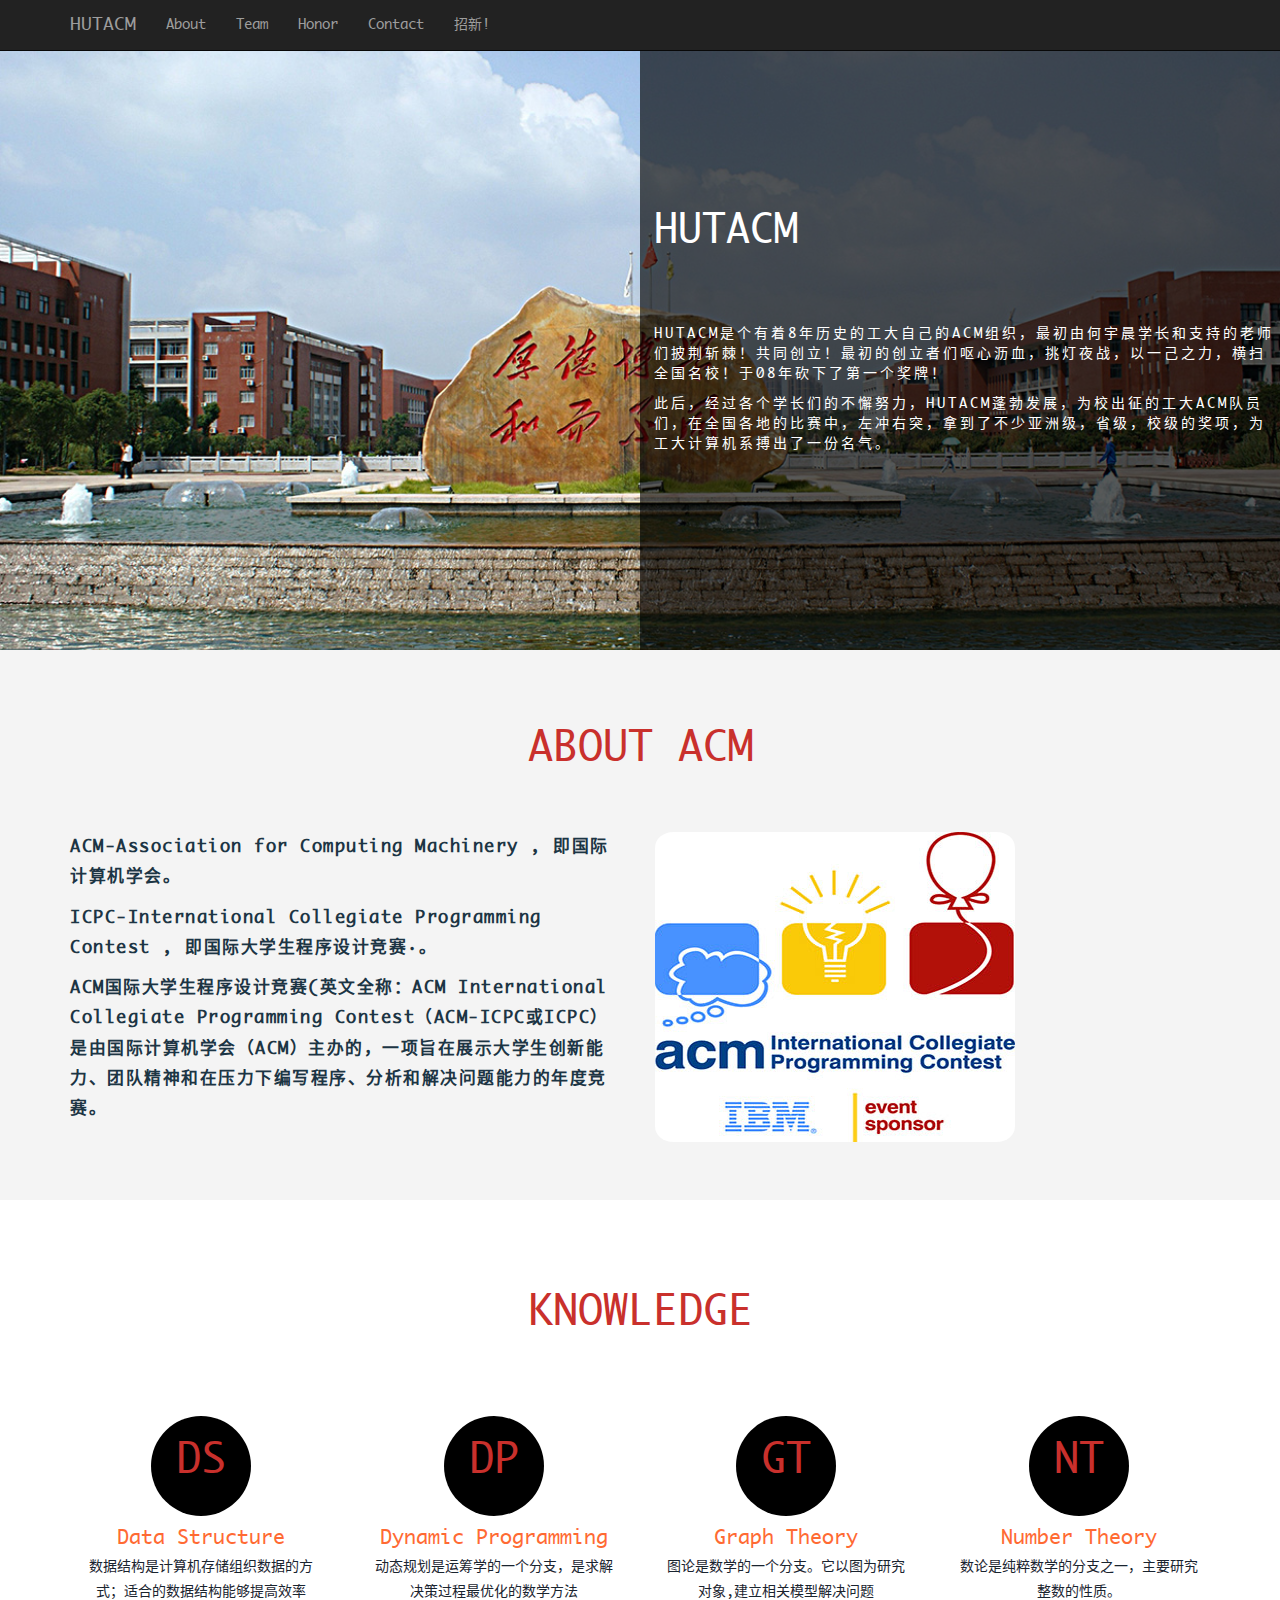
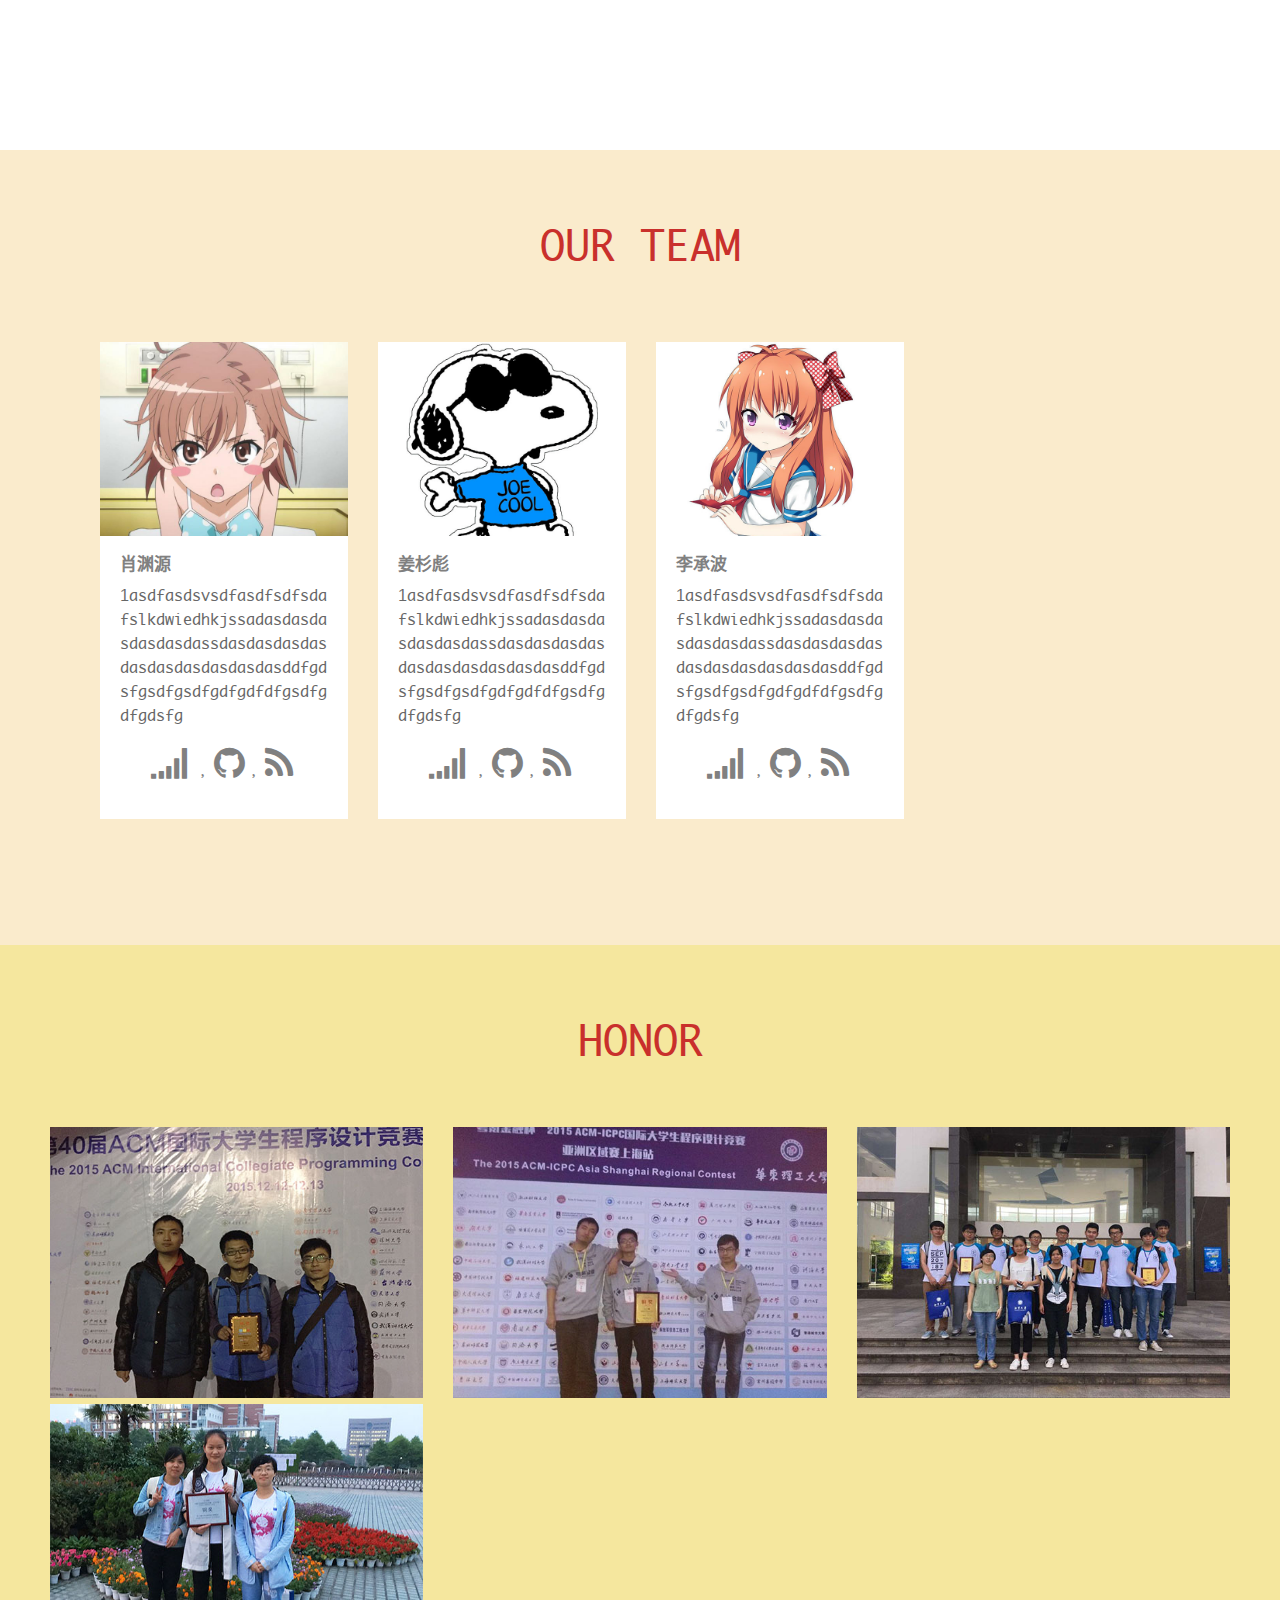
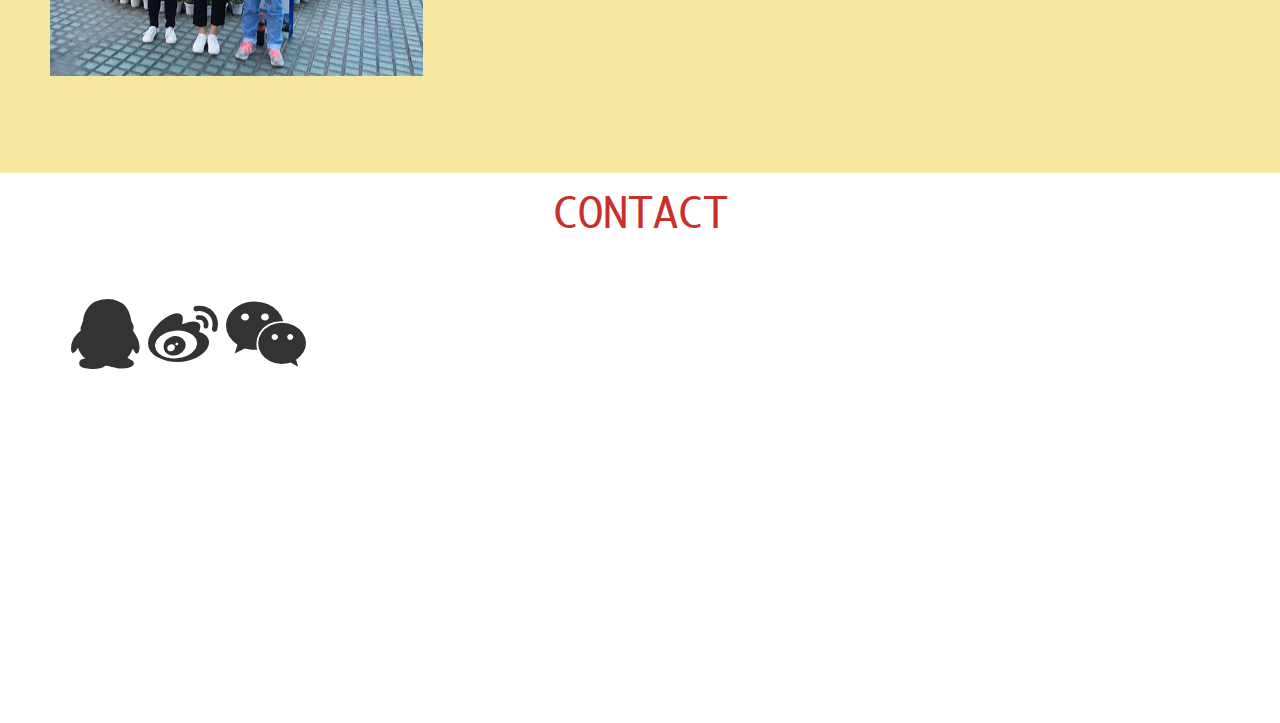
<file: index.html>
<!DOCTYPE html>
<html lang="zh-cn">
<head>
    <title> HUTACM </title>
    <meta charset="UTF-8">
    <meta name="description" content="The HUT ACM index">
    <meta name="keywords" content="HUT,ACM,HUTACM">
    <meta name="robots" content="nofollow">
    <meta http-equiv="author" content="Aoxuets">
    <link href="css/bootstrap.min.css" rel="stylesheet">
    <link href="css/imghover.css" rel="stylesheet">
    <link href="css/owl.carousel.min.css" rel="stylesheet">
    <link href="css/style.css" rel="stylesheet">
    <link href="css/font-awesome.min.css" rel="stylesheet">
    <script src="js/jquery-3.1.0.min.js"></script>
    <script src="js/bootstrap.min.js"></script>
    <script src="js/owl.carousel.min.js"></script>
    <style>
        @font-face {
            font-family: Monaco;
            src: url('fonts/MONACO.TTF');
        }
        body {
            font-family: Monaco,微软雅黑;
        }
        body a{
            transition:5s all;
            -webkit-transition:5s all;
            -moz-transition:5s all;
            -o-transition:5s all;
            -ms-transition:5s all;
        }
    </style>
</head>
<body>
    <div class="navbar navbar-inverse navbar-fixed-top" style="display: block">
        <div class="container">
            <div class="navbar-header">
                <a href="#" class="navbar-brand"> HUTACM </a>
                <button class="navbar-toggle" type="button" data-toggle="collapse" data-target="#navbar-main">
                    <span class="icon-bar"></span>
                    <span class="icon-bar"></span>
                    <span class="icon-bar"></span>
                    <span class="icon-bar"></span>
                    <span class="icon-bar"></span>
                </button>
            </div>
            <div class="navbar-collapse collapse" id="navbar-main">
                <ul class=" nav navbar-nav">
                    <li> <a href="#about-acm">About</a> </li>
                    <li> <a href="#about-us">Team</a></li>
                    <li> <a href="#about-us">Honor</a></li>
                    <li> <a href="#about-us">Contact</a></li>
                    <li> <a href="#contant"> 招新! </a> </li>
                </ul>
            </div>
        </div>
    </div>

    <div id="Header" class="bs-docs-section" style="margin-top: 50px;">
        <div class="header" style="background: url('imgs/hutacm.jpg') no-repeat 0 0px; background-size: cover; min-height: 600px">
                <div class="infohutacm" style="float: right;width: 50%; min-height:600px; padding: 10em 0 0 1em; background-color:rgba(0,0,0,0.65);">
                    <b style="color: #ffffff;">
                        <h1 style="font-size: 40px"> HUTACM </h1>
                    </b>
                        <br><br><br>
                        <p style="letter-spacing: 3px; color: #ffffff">HUTACM是个有着8年历史的工大自己的ACM组织，最初由何宇晨学长和支持的老师们披荆斩棘！共同创立！最初的创立者们呕心沥血，挑灯夜战，以一己之力，横扫全国名校！于08年砍下了第一个奖牌！</p>
                        <p style="letter-spacing: 3px; color: #ffffff">此后，经过各个学长们的不懈努力，HUTACM蓬勃发展，为校出征的工大ACM队员们，在全国各地的比赛中，左冲右突，拿到了不少亚洲级，省级，校级的奖项，为工大计算机系搏出了一份名气。</p>

                </div>
        </div>
    </div>
    <div id="IntroduceACM" class="bs-docs-section" style="background: #F4F4F4; min-height: 550px;">
        <div class="container">
            <h3>ABOUT ACM</h3>
            <div class="row">
                <div class="col-lg-6">
                    <b>
                        <p> ACM-Association for Computing Machinery , 即国际计算机学会。</p>
                        <p> ICPC-International Collegiate Programming Contest , 即国际大学生程序设计竞赛·。</p>
                        <p> ACM国际大学生程序设计竞赛(英文全称：ACM International Collegiate Programming Contest（ACM-ICPC或ICPC）是由国际计算机学会（ACM）主办的，一项旨在展示大学生创新能力、团队精神和在压力下编写程序、分析和解决问题能力的年度竞赛。</p>
                    </b>

                </div>
                <div class="col-lg-6">
                    <img class="MyImgs" src="imgs/acm_icpc.jpg">
                </div>
                <div class="clearfix"></div>
            </div>
        </div>
    </div>
    <div id="SkillForACM" class="bs-docs-section" style="min-height: 550px; background: #ffffff">
        <div class="container">
            <h3>KNOWLEDGE</h3>
            <div class="row">
                <div class="col-lg-3 col-md-3 col-sm-6">
                    <div class="MySkillBox">
                        <div class="Icon">
                            <h3>DS</h3>
                        </div>
                        <div class="Icaption">
                            <h5>Data Structure</h5>
                            <p>数据结构是计算机存储组织数据的方式；适合的数据结构能够提高效率</p>
                        </div>
                    </div>
                </div>
                <div class="col-lg-3 col-md-3 col-sm-6">
                    <div class="MySkillBox">
                        <div class="Icon">
                            <h3>DP</h3>
                        </div>
                        <div class="Icaption">
                            <h5>Dynamic Programming</h5>
                            <p>动态规划是运筹学的一个分支，是求解决策过程最优化的数学方法</p>
                        </div>
                    </div>
                </div>
                <div class="col-lg-3 col-md-3 col-sm-6">
                    <div class="MySkillBox">
                        <div class="Icon">
                            <h3>GT</h3>
                        </div>
                        <div class="Icaption">
                            <h5>Graph Theory</h5>
                            <p>图论是数学的一个分支。它以图为研究对象,建立相关模型解决问题</p>
                        </div>
                    </div>
                </div>
                <div class="col-lg-3 col-md-3 col-sm-6">
                    <div class="MySkillBox">
                        <div class="Icon">
                            <h3>NT</h3>
                        </div>
                        <div class="Icaption">
                            <h5>Number Theory</h5>
                            <p>数论是纯粹数学的分支之一，主要研究整数的性质。</p>
                        </div>
                    </div>
                </div>
            </div>
        </div>
    </div>
    <div id="OurTeam" class="bs-docs-section" style="min-height: 550px; background: #faebcc">
        <h3>OUR TEAM</h3>
        <div class="row" style="margin: 5em">
                <div class="col-lg-12">
                    <div id="news-slider" class="owl-carousel">
                        <div class="post-slide">
                            <div class="post-img">
                                <img src="imgs/Xiaoyuanyuan.jpg">
                            </div>
                            <div class="post-content">
                                <h2 class="post-title"><a href="http://blog.csdn.net/stl112514" target="_blank">肖渊源</a> </h2>
                                <p class="post-description"> 1asdfasdsvsdfasdfsdfsdafslkdwiedhkjssadasdasdasdasdasdassdasdasdasdasdasdasdasdasdasdasddfgdsfgsdfgsdfgdfgdfdfgsdfgdfgdsfg </p>
                                <ul class="post-bar">
                                    <li>
                                        <a href="http://codeforces.com/profile/glasirius" target="_blank"><i class="fa fa-signal fa-3x"></i> </a>
                                        <a href="https://github.com/glasirius" target="_blank"><i class="fa fa-github fa-3x"></i></a>
                                        <a href="http://blog.csdn.net/stl112514" target="_blank"><i class="fa fa-rss fa-3x"></i> </a>
                                    </li>
                                </ul>
                            </div>
                        </div>
                        <div class="post-slide">
                            <div class="post-img">
                                <img src="imgs/Jiangshanbiao.jpg">
                            </div>
                            <div class="post-content">
                                <h2 class="post-title"><a href="https://www.cnblogs.com/crazyacking/" target="_blank">姜杉彪</a> </h2>
                                <p class="post-description"> 1asdfasdsvsdfasdfsdfsdafslkdwiedhkjssadasdasdasdasdasdassdasdasdasdasdasdasdasdasdasdasddfgdsfgsdfgsdfgdfgdfdfgsdfgdfgdsfg </p>
                                <ul class="post-bar">
                                    <li>
                                        <a href="http://codeforces.com/profile/Snarl_jsb" target="_blank"><i class="fa fa-signal fa-3x"></i> </a>
                                        <a ><i class="fa fa-github fa-3x"></i></a>
                                        <a href="https://www.cnblogs.com/crazyacking/" target="_blank"><i class="fa fa-rss fa-3x"></i> </a>
                                    </li>
                                </ul>
                            </div>
                        </div>
                        <div class="post-slide">
                            <div class="post-img">
                                <img src="imgs/Lichengbo.jpg">
                            </div>
                            <div class="post-content">
                                <h2 class="post-title"><a href="https://www.cnblogs.com/keam37/" target="_blank">李承波</a> </h2>
                                <p class="post-description"> 1asdfasdsvsdfasdfsdfsdafslkdwiedhkjssadasdasdasdasdasdassdasdasdasdasdasdasdasdasdasdasddfgdsfgsdfgsdfgdfgdfdfgsdfgdfgdsfg </p>
                                <ul class="post-bar">
                                    <li>
                                        <a href="http://codeforces.com/profile/keambar" target="_blank"><i class="fa fa-signal fa-3x"></i> </a>
                                        <a ><i class="fa fa-github fa-3x"></i></a>
                                        <a href="https://www.cnblogs.com/keam37/" target="_blank"><i class="fa fa-rss fa-3x"></i> </a>
                                    </li>
                                </ul>
                            </div>
                        </div>
                    </div>
                </div>
            </div>
    </div>
    <div id="ACMHonor" class="bs-docs-section" style="min-height: 550px; background: #f5e79e">
            <h3> HONOR </h3>
            <div class="row" style="margin: 2.5em">
                <div class="col-lg-4 col-md-6 col-sm-6">
                    <figure class="imghvr-border-reveal-top-left">
                        <img src="imgs/Win_EC_2015.jpg">
                        <figcaption>
                            <h2> 2015 EC Final 上海</h2>
                            <p> 肖渊源， 李承波， 姜杉彪获得2015 ICPC Final 铜奖.</p>
                        </figcaption>
                    </figure>
                </div>
                <div class="col-lg-4 col-md-6 col-sm-6">
                    <figure class="imghvr-border-reveal-top-left">
                        <img src="imgs/Win_ICPC_2015.jpg">
                        <figcaption>
                            <h2> 2015 ICPC 上海 </h2>
                            <p> 肖渊源， 李承波， 姜杉彪获得2015 ICPC 上海站 铜奖.</p>
                        </figcaption>
                    </figure>
                </div>
                <div class="col-lg-4 col-md-6 col-sm-6">
                    <figure class="imghvr-border-reveal-top-left">
                        <img src="imgs/Win_Xt_2016.jpg">
                        <figcaption>
                            <h2> 2016 ACM 湘潭 </h2>
                            <p> 14级， 15级队员在2015 湘潭邀请赛上获得一银二铜的好成绩.</p>
                        </figcaption>
                    </figure>
                </div>
                <div class="col-lg-4 col-md-6 col-sm-6">
                    <figure class="imghvr-border-reveal-top-left">
                        <img src="imgs/Win_2016_HDU_nv.jpg">
                        <figcaption>
                            <h2> 2016 HDU 杭州 </h2>
                            <p> 刘翠绿，唐思琴， 张超妙获得 2016 杭州电子科技大学 女生邀请赛 铜奖。</p>
                        </figcaption>
                    </figure>
                </div>
        </div>
    </div>
    <div id="Contact" class="bs-docs-section" style="min-height: 550px; background: #ffffff">
        <div class="container">
            <h3>CONTACT</h3>
            <i class="fa fa-qq fa-5x"></i>
            <i class="fa fa-weibo fa-5x"></i>
            <i class="fa fa-weixin fa-5x"></i>
        </div>
    </div>

    <script type="text/javascript">
        $(document).ready(function() {
            $("#news-slider").owlCarousel({
                items:4,
                itemsDesktop:[1199,2],
                itemsDesktopSmall:[980,2],
                itemsMobile:[600,1],
                pagination:false,
                navigationText:false,
                autoPlay:true
            });
        });
    </script>
</body>
</html>
</file>
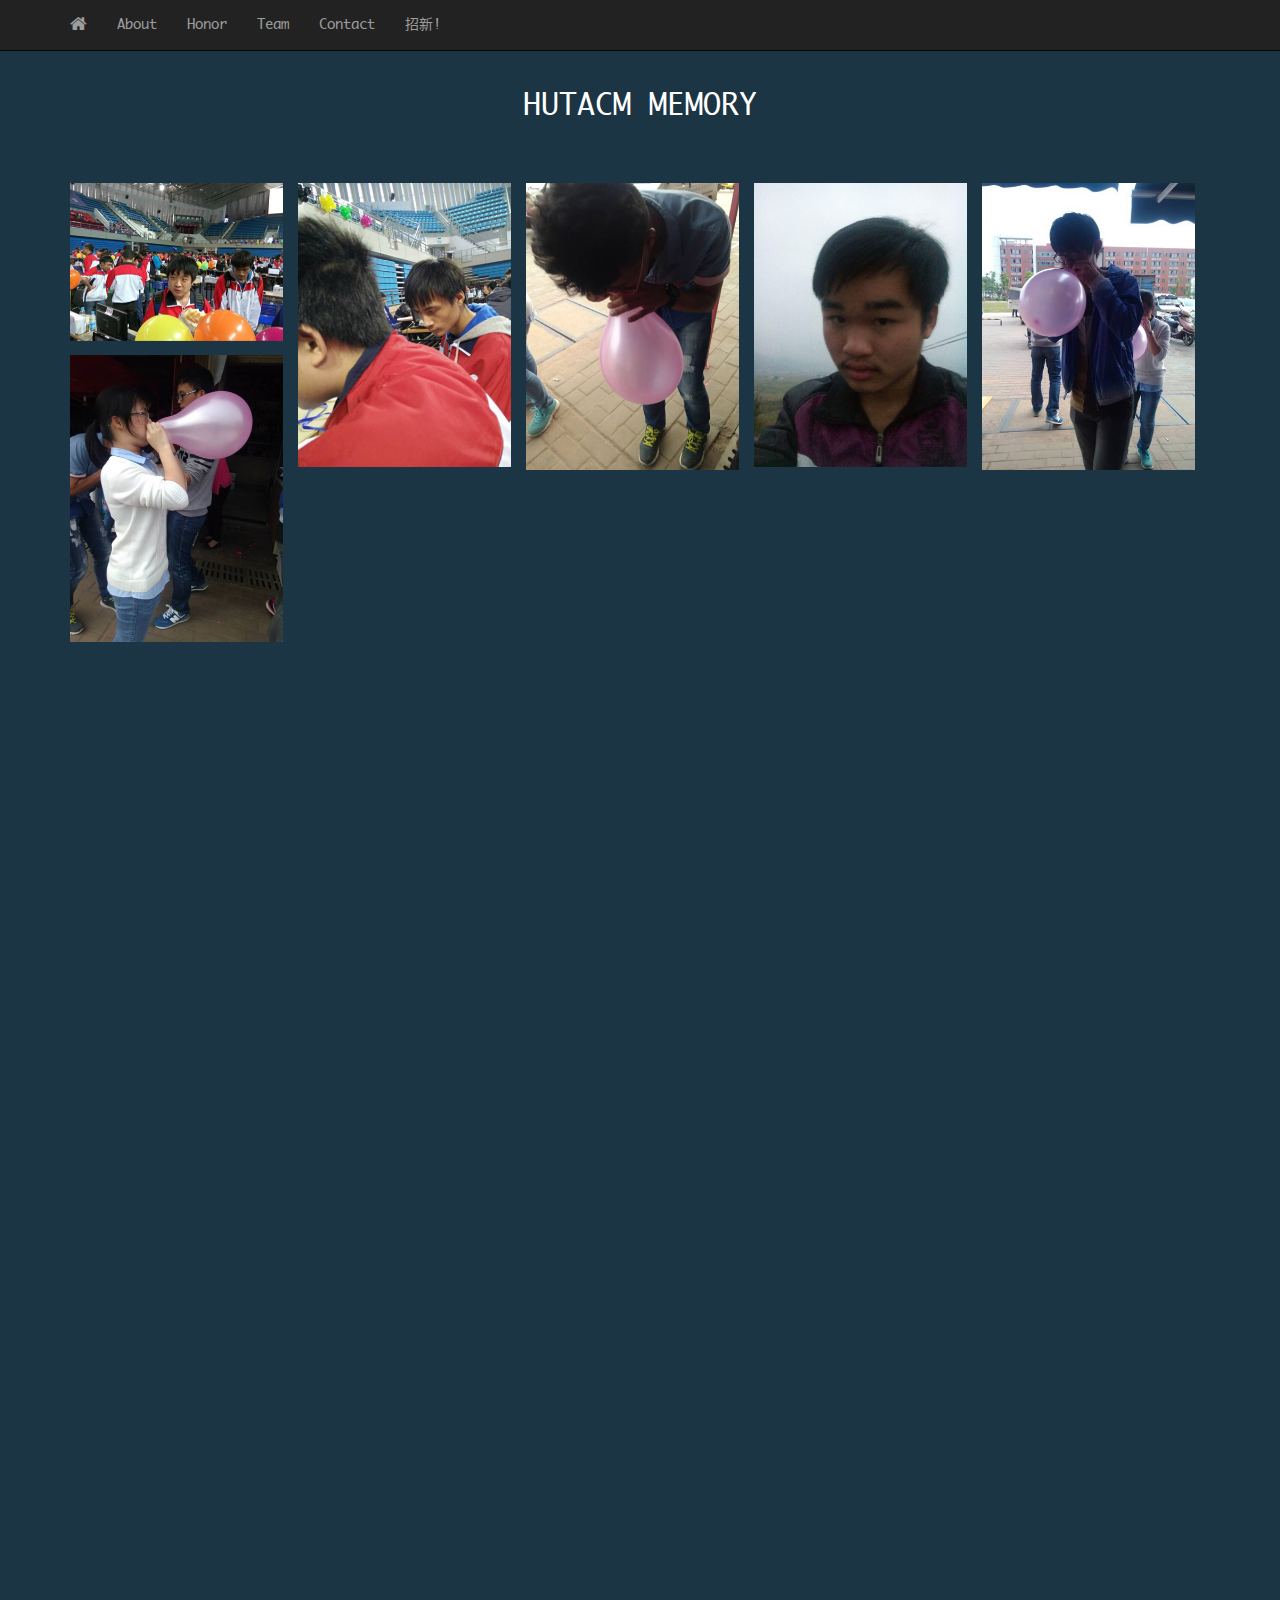
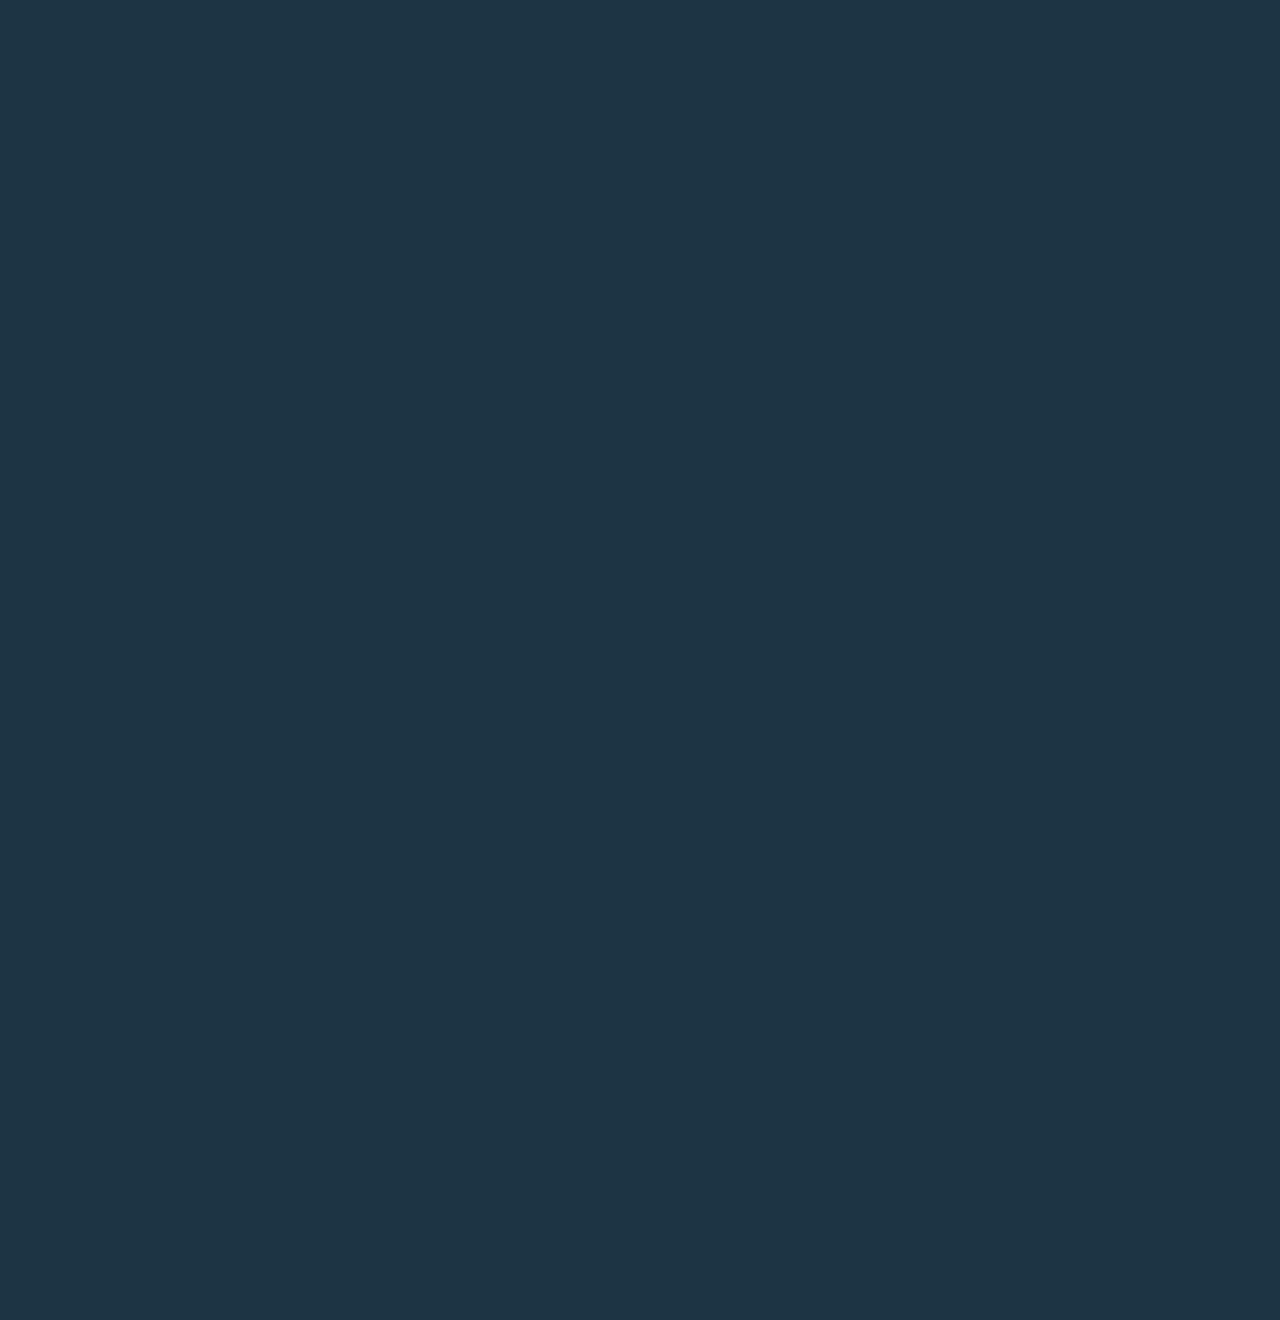
<file: memory.html>
<!DOCTYPE html>
<html lang="zh-cn">
<head>
    <title> HUTACM </title>
    <meta charset="UTF-8">
    <meta name="description" content="The HUT ACM Memory">
    <meta name="keywords" content="HUT,ACM,HUTACM">
    <meta name="robots" content="nofollow">
    <meta http-equiv="author" content="Aoxuets">
    <link href="css/bootstrap.min.css" rel="stylesheet">
    <link href="css/style.css" rel="stylesheet">
    <link href="css/font-awesome.min.css" rel="stylesheet">
    <link rel="stylesheet" href="css/chromagallery.min.css">
    <script src="js/jquery-3.1.0.min.js"></script>
    <script src="js/bootstrap.min.js"></script>
    <script src="js/smooth-scroll.js"></script>
    <style>
        @font-face {
            font-family: Monaco;
            src: url('fonts/MONACO.TTF');
        }
        body {
            font-family: Monaco,微软雅黑;
            background: #1C3544;
        }
        body a{
            transition:5s all;
            -webkit-transition:5s all;
            -moz-transition:5s all;
            -o-transition:5s all;
            -ms-transition:5s all;
        }
    </style>
</head>
<body>
    <div class="navbar navbar-inverse navbar-fixed-top" style="display: block">
        <div class="container">
            <div class="navbar-header">
                <a href="./index.html" class="navbar-brand"> <i class="fa fa-home"></i> </a>
                <button class="navbar-toggle" type="button" data-toggle="collapse" data-target="#navbar-main">
                    <span class="icon-bar"></span>
                    <span class="icon-bar"></span>
                    <span class="icon-bar"></span>
                    <span class="icon-bar"></span>
                    <span class="icon-bar"></span>
                </button>
            </div>
            <div class="navbar-collapse collapse" id="navbar-main">
                <ul class=" nav navbar-nav">
                    <li> <a data-scroll href="./index.html#IntroduceACM">About</a> </li>
                    <li> <a data-scroll href="./index.html#ACMHonor">Honor</a></li>
                    <li> <a data-scroll href="./index.html#OurTeam">Team</a></li>
                    <li> <a data-scroll href="./index.html#Contact">Contact</a></li>
                    <li> <a data-scroll href="./recruitment.html"> 招新! </a> </li>
                </ul>
            </div>
        </div>
    </div>
    <div class="container" style="margin-top: 5em">
        <h3 style="color: #ffffff; text-align: center; font-size: 30px; margin-bottom: 2em"> HUTACM MEMORY </h3>
        <div id="PushImg1" class="chroma-gallery mygallery">
        </div>
    </div>
    <script src="js/chromagallery.pkgd.min.js"></script>
    <script>
        var text1 = "<img src=\"Memory\/Thumbs\/";
        var text2 = ".jpg\" data-largesrc=\"Memory\/";
        var Ans = "";
        for(var i = 1; i <= 65; ++i) {
            var tmp = i < 10 ? ("0" + i) : i;
            Ans = text1+tmp+text2+tmp+".jpg\"";
            $("#PushImg1").append("<div>" + Ans + "<\/div>");
            //alert(Ans);
        }
        $(".mygallery").chromaGallery
        ({
            color:'#000',
            gridMargin:15,
            maxColumns:5,
            dof:true,
            screenOpacity:0.8
        });
    </script>
</body>
</html>
</file>
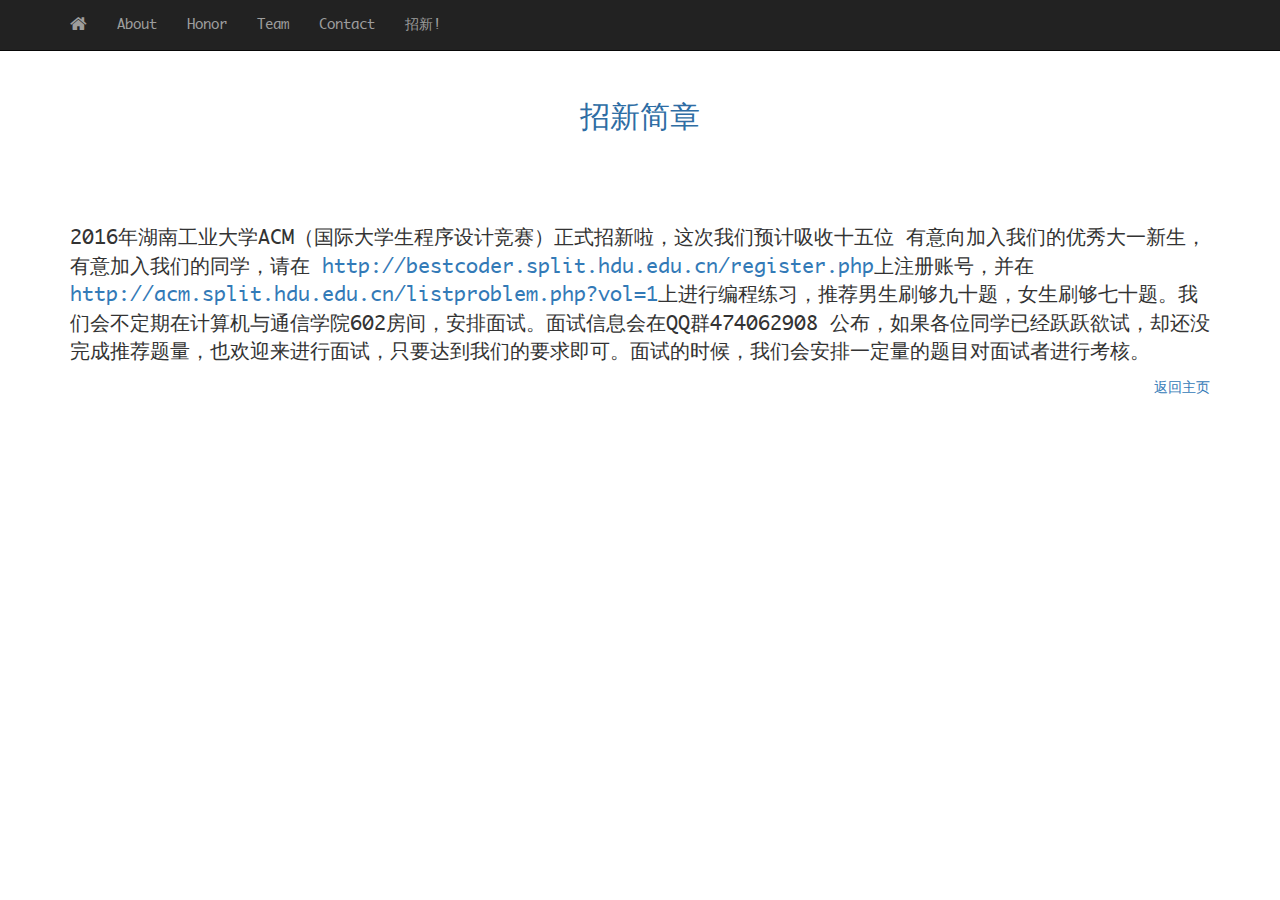
<file: recruitment.html>
<!DOCTYPE html>
<html lang="en">
<head>
    <meta charset="UTF-8">
    <title>RECRUITMENT</title>
    <meta name="description" content="The HUT ACM Recruitment">
    <meta name="keywords" content="HUT,ACM,HUTACM">
    <meta name="robots" content="nofollow">
    <meta http-equiv="author" content="Aoxuets">
    <link href="css/bootstrap.min.css" rel="stylesheet">
    <link href="css/style.css" rel="stylesheet">
    <link href="css/font-awesome.min.css" rel="stylesheet">
    <script src="js/jquery-3.1.0.min.js"></script>
    <script src="js/bootstrap.min.js"></script>
    <style>
        @font-face {
            font-family: Monaco;
            src: url('fonts/MONACO.TTF');
        }
        body {
            font-family: Monaco,微软雅黑;
        }
        body a{
            transition:5s all;
            -webkit-transition:5s all;
            -moz-transition:5s all;
            -o-transition:5s all;
            -ms-transition:5s all;
        }
    </style>
</head>
<body>
    <div class="navbar navbar-inverse navbar-fixed-top" style="display: block">
    <div class="container">
        <div class="navbar-header">
            <a href="./index.html" class="navbar-brand"> <i class="fa fa-home"></i> </a>
            <button class="navbar-toggle" type="button" data-toggle="collapse" data-target="#navbar-main">
                <span class="icon-bar"></span>
                <span class="icon-bar"></span>
                <span class="icon-bar"></span>
                <span class="icon-bar"></span>
                <span class="icon-bar"></span>
            </button>
        </div>
        <div class="navbar-collapse collapse" id="navbar-main">
            <ul class=" nav navbar-nav">
                <li> <a data-scroll href="./index.html#IntroduceACM">About</a> </li>
                <li> <a data-scroll href="./index.html#ACMHonor">Honor</a></li>
                <li> <a data-scroll href="./index.html#OurTeam">Team</a></li>
                <li> <a data-scroll href="./index.html#Contact">Contact</a></li>
                <li> <a data-scroll href="./recruitment.html"> 招新! </a> </li>
            </ul>
        </div>
    </div>
</div>
    <div class="container" style="margin-top: 3em;" >
        <h3 style="text-align:center;font-size: 30px; color:#2e6da4; margin-bottom: 3em; margin-top: 2em">招新简章</h3>
        <p style="text-align: left;font-size: 20px;"> 
		2016年湖南工业大学ACM（国际大学生程序设计竞赛）正式招新啦，这次我们预计吸收十五位
		有意向加入我们的优秀大一新生，有意加入我们的同学，请在
		<a target="_blank" href="http://bestcoder.split.hdu.edu.cn/register.php">http://bestcoder.split.hdu.edu.cn/register.php</a>上注册账号，并在<a target="_blank" href="http://acm.split.hdu.edu.cn/listproblem.php?vol=1">http://acm.split.hdu.edu.cn/listproblem.php?vol=1</a>上进行编程练习，推荐男生刷够九十题，女生刷够七十题。我们会不定期在计算机与通信学院602房间，安排面试。面试信息会在QQ群474062908	公布，如果各位同学已经跃跃欲试，却还没完成推荐题量，也欢迎来进行面试，只要达到我们的要求即可。面试的时候，我们会安排一定量的题目对面试者进行考核。</p>
        <a href="./index.html" class="jumbotron-a" style="float: right"> 返回主页 </a>
        <div class="row">
            <div class="col-xs-3">

            </div>
            <div class="col-xs-9">

            </div>
        </div>
    </div>
</body>
</html>
</file>
<file: css/imghover.css>
.examples{
  width: 980px;
  margin:  0 auto;
  
}
.demo {
  padding: 10px; }
  .demo h3 {
    font-size: 1.4em;
    line-height: 1.4em; }
.demo p{
font-family: "Microsoft YaHei","Segoe UI", "Lucida Grande", Helvetica, Arial,sans-serif, FreeSans, Arimo;
}

[class^='imghvr-'], [class*=' imghvr-'] {
  position: relative;
  display: inline-block;
  margin: 0px;
  max-width: 100%;
  background-color: #2266a5;
  color: #fff;
  overflow: hidden;
  -webkit-backface-visibility: hidden;
  backface-visibility: hidden;
  -moz-osx-font-smoothing: grayscale;
  -webkit-transform: translateZ(0);
  -moz-transform: translateZ(0);
  -ms-transform: translateZ(0);
  -o-transform: translateZ(0);
  transform: translateZ(0); }
  [class^='imghvr-'] > img, [class*=' imghvr-'] > img {
    vertical-align: top;
    max-width: 100%; }
  [class^='imghvr-'] figcaption, [class*=' imghvr-'] figcaption {
    background-color: #e84c3d;
    position: absolute;
    padding: 30px;
    position: absolute;
    top: 0;
    bottom: 0;
    left: 0;
    right: 0; }
  [class^='imghvr-'] h2, [class^='imghvr-'] p, [class*=' imghvr-'] h2, [class*=' imghvr-'] p {
    text-align: center;
    color: #fff;
    margin: 2em;
    padding: 0px;
  }
@media screen and (max-width: 1400px){
  [class^='imghvr-'] h2, [class^='imghvr-'] p, [class*=' imghvr-'] h2, [class*=' imghvr-'] p {
    margin: 1em;
  }
}
@media screen and (max-width: 1200px){
  [class^='imghvr-'] h2, [class^='imghvr-'] p, [class*=' imghvr-'] h2, [class*=' imghvr-'] p {
    margin: 0.5em;
  }
}
@media screen and (max-width: 1080px){
  [class^='imghvr-'] h2, [class^='imghvr-'] p, [class*=' imghvr-'] h2, [class*=' imghvr-'] p {
    margin: 0em;
  }
}
@media screen and (max-width: 990px){
  [class^='imghvr-'] h2, [class^='imghvr-'] p, [class*=' imghvr-'] h2, [class*=' imghvr-'] p {
    margin: 1em;
  }
}
  [class^='imghvr-'] > a, [class*=' imghvr-'] > a {
    position: absolute;
    top: 0;
    bottom: 0;
    left: 0;
    right: 0;
    z-index: 1; }
[class^='imghvr-'], [class*=' imghvr-'], [class^='imghvr-']:before,
[class^='imghvr-']:after, [class*=' imghvr-']:before, [class*=' imghvr-']:after,
[class^='imghvr-'] *, [class*=' imghvr-'] *, [class^='imghvr-'] *:before,
[class^='imghvr-'] *:after, [class*=' imghvr-'] *:before, [class*=' imghvr-'] *:after {
  -webkit-box-sizing: border-box;
  -moz-box-sizing: border-box;
  box-sizing: border-box;
  -webkit-transition: all 0.35s ease;
  -moz-transition: all 0.35s ease;
  transition: all 0.35s ease; }

/* imghvr-fade-*
  ----------------------------- */
[class^='imghvr-fade'] figcaption, [class*=' imghvr-fade'] figcaption {
  opacity: 0; }
[class^='imghvr-fade']:hover > img, [class*=' imghvr-fade']:hover > img {
  opacity: 0; }
[class^='imghvr-fade']:hover figcaption, [class*=' imghvr-fade']:hover figcaption {
  opacity: 1; }
[class^='imghvr-fade']:hover > img, [class^='imghvr-fade']:hover figcaption, [class*=' imghvr-fade']:hover > img, [class*=' imghvr-fade']:hover figcaption {
  -webkit-transform: translate(0, 0);
  -moz-transform: translate(0, 0);
  -ms-transform: translate(0, 0);
  -o-transform: translate(0, 0);
  transform: translate(0, 0); }

/* imghvr-fade
  ----------------------------- */
/* imghvr-fade-in-up
  ----------------------------- */
.imghvr-fade-in-up figcaption {
  -webkit-transform: translate(0, 15%);
  -moz-transform: translate(0, 15%);
  -ms-transform: translate(0, 15%);
  -o-transform: translate(0, 15%);
  transform: translate(0, 15%); }

/* imghvr-fade-in-down
  ----------------------------- */
.imghvr-fade-in-down figcaption {
  -webkit-transform: translate(0, -15%);
  -moz-transform: translate(0, -15%);
  -ms-transform: translate(0, -15%);
  -o-transform: translate(0, -15%);
  transform: translate(0, -15%); }

/* imghvr-fade-in-left
  ----------------------------- */
.imghvr-fade-in-left figcaption {
  -webkit-transform: translate(-15%, 0);
  -moz-transform: translate(-15%, 0);
  -ms-transform: translate(-15%, 0);
  -o-transform: translate(-15%, 0);
  transform: translate(-15%, 0); }

/* imghvr-fade-in-right
  ----------------------------- */
.imghvr-fade-in-right figcaption {
  -webkit-transform: translate(15%, 0);
  -moz-transform: translate(15%, 0);
  -ms-transform: translate(15%, 0);
  -o-transform: translate(15%, 0);
  transform: translate(15%, 0); }

/* imghvr-push-*
   ----------------------------- */
[class^='imghvr-push-']:hover figcaption, [class*=' imghvr-push-']:hover figcaption {
  -webkit-transform: translate(0, 0);
  -moz-transform: translate(0, 0);
  -ms-transform: translate(0, 0);
  -o-transform: translate(0, 0);
  transform: translate(0, 0); }

/* imghvr-push-up
  ----------------------------- */
.imghvr-push-up figcaption {
  -webkit-transform: translateY(100%);
  -moz-transform: translateY(100%);
  -ms-transform: translateY(100%);
  -o-transform: translateY(100%);
  transform: translateY(100%); }
.imghvr-push-up:hover > img {
  -webkit-transform: translateY(-100%);
  -moz-transform: translateY(-100%);
  -ms-transform: translateY(-100%);
  -o-transform: translateY(-100%);
  transform: translateY(-100%); }

/* imghvr-push-down
  ----------------------------- */
.imghvr-push-down figcaption {
  -webkit-transform: translateY(-100%);
  -moz-transform: translateY(-100%);
  -ms-transform: translateY(-100%);
  -o-transform: translateY(-100%);
  transform: translateY(-100%); }
.imghvr-push-down:hover > img {
  -webkit-transform: translateY(100%);
  -moz-transform: translateY(100%);
  -ms-transform: translateY(100%);
  -o-transform: translateY(100%);
  transform: translateY(100%); }

/* imghvr-push-left
  ----------------------------- */
.imghvr-push-left figcaption {
  -webkit-transform: translateX(100%);
  -moz-transform: translateX(100%);
  -ms-transform: translateX(100%);
  -o-transform: translateX(100%);
  transform: translateX(100%); }
.imghvr-push-left:hover > img {
  -webkit-transform: translateX(-100%);
  -moz-transform: translateX(-100%);
  -ms-transform: translateX(-100%);
  -o-transform: translateX(-100%);
  transform: translateX(-100%); }

/* imghvr-push--right
  ----------------------------- */
.imghvr-push-right figcaption {
  -webkit-transform: translateX(-100%);
  -moz-transform: translateX(-100%);
  -ms-transform: translateX(-100%);
  -o-transform: translateX(-100%);
  transform: translateX(-100%); }
.imghvr-push-right:hover > img {
  -webkit-transform: translateX(100%);
  -moz-transform: translateX(100%);
  -ms-transform: translateX(100%);
  -o-transform: translateX(100%);
  transform: translateX(100%); }

/* imghvr-slide-*
  ----------------------------- */
[class^='imghvr-slide-']:hover figcaption, [class*=' imghvr-slide-']:hover figcaption {
  -webkit-transform: translate(0, 0);
  -moz-transform: translate(0, 0);
  -ms-transform: translate(0, 0);
  -o-transform: translate(0, 0);
  transform: translate(0, 0); }

/* imghvr-slide-up
  ----------------------------- */
.imghvr-slide-up figcaption {
  -webkit-transform: translateY(100%);
  -moz-transform: translateY(100%);
  -ms-transform: translateY(100%);
  -o-transform: translateY(100%);
  transform: translateY(100%); }

/* imghvr-slide-down
  ----------------------------- */
.imghvr-slide-down figcaption {
  -webkit-transform: translateY(-100%);
  -moz-transform: translateY(-100%);
  -ms-transform: translateY(-100%);
  -o-transform: translateY(-100%);
  transform: translateY(-100%); }

/* imghvr-slide-left
  ----------------------------- */
.imghvr-slide-left figcaption {
  -webkit-transform: translateX(100%);
  -moz-transform: translateX(100%);
  -ms-transform: translateX(100%);
  -o-transform: translateX(100%);
  transform: translateX(100%); }

/* imghvr-slide-right
  ----------------------------- */
.imghvr-slide-right figcaption {
  -webkit-transform: translateX(-100%);
  -moz-transform: translateX(-100%);
  -ms-transform: translateX(-100%);
  -o-transform: translateX(-100%);
  transform: translateX(-100%); }

/* imghvr-slide-top-left
  ----------------------------- */
.imghvr-slide-top-left figcaption {
  -webkit-transform: translate(-100%, -100%);
  -moz-transform: translate(-100%, -100%);
  -ms-transform: translate(-100%, -100%);
  -o-transform: translate(-100%, -100%);
  transform: translate(-100%, -100%); }

/* imghvr-slide-top-right
  ----------------------------- */
.imghvr-slide-top-right figcaption {
  -webkit-transform: translate(100%, -100%);
  -moz-transform: translate(100%, -100%);
  -ms-transform: translate(100%, -100%);
  -o-transform: translate(100%, -100%);
  transform: translate(100%, -100%); }

/* imghvr-slide-bottom-left
  ----------------------------- */
.imghvr-slide-bottom-left figcaption {
  -webkit-transform: translate(-100%, 100%);
  -moz-transform: translate(-100%, 100%);
  -ms-transform: translate(-100%, 100%);
  -o-transform: translate(-100%, 100%);
  transform: translate(-100%, 100%); }

/* imghvr-slide-bottom-right
  ----------------------------- */
.imghvr-slide-bottom-right figcaption {
  -webkit-transform: translate(100%, 100%);
  -moz-transform: translate(100%, 100%);
  -ms-transform: translate(100%, 100%);
  -o-transform: translate(100%, 100%);
  transform: translate(100%, 100%); }

/* imghvr-reveal-*
  ----------------------------- */
[class^='imghvr-reveal-']:before, [class*=' imghvr-reveal-']:before {
  position: absolute;
  top: 0;
  bottom: 0;
  left: 0;
  right: 0;
  content: '';
  background-color: #e84c3d; }
[class^='imghvr-reveal-'] figcaption, [class*=' imghvr-reveal-'] figcaption {
  opacity: 0; }
[class^='imghvr-reveal-']:hover:before, [class*=' imghvr-reveal-']:hover:before {
  -webkit-transform: translate(0, 0);
  -moz-transform: translate(0, 0);
  -ms-transform: translate(0, 0);
  -o-transform: translate(0, 0);
  transform: translate(0, 0); }
[class^='imghvr-reveal-']:hover figcaption, [class*=' imghvr-reveal-']:hover figcaption {
  opacity: 1;
  -webkit-transition-delay: 0.21s;
  -moz-transition-delay: 0.21s;
  transition-delay: 0.21s; }

/* imghvr-reveal-up
  ----------------------------- */
.imghvr-reveal-up:before {
  -webkit-transform: translateY(100%);
  -moz-transform: translateY(100%);
  -ms-transform: translateY(100%);
  -o-transform: translateY(100%);
  transform: translateY(100%); }

/* imghvr-reveal-down
  ----------------------------- */
.imghvr-reveal-down:before {
  -webkit-transform: translateY(-100%);
  -moz-transform: translateY(-100%);
  -ms-transform: translateY(-100%);
  -o-transform: translateY(-100%);
  transform: translateY(-100%); }

/* imghvr-reveal-left
  ----------------------------- */
.imghvr-reveal-left:before {
  -webkit-transform: translateX(100%);
  -moz-transform: translateX(100%);
  -ms-transform: translateX(100%);
  -o-transform: translateX(100%);
  transform: translateX(100%); }

/* imghvr-reveal-right
  ----------------------------- */
.imghvr-reveal-right:before {
  -webkit-transform: translateX(-100%);
  -moz-transform: translateX(-100%);
  -ms-transform: translateX(-100%);
  -o-transform: translateX(-100%);
  transform: translateX(-100%); }

/* imghvr-reveal-top-left
  ----------------------------- */
.imghvr-reveal-top-left:before {
  -webkit-transform: translate(-100%, -100%);
  -moz-transform: translate(-100%, -100%);
  -ms-transform: translate(-100%, -100%);
  -o-transform: translate(-100%, -100%);
  transform: translate(-100%, -100%); }

/* imghvr-reveal-top-right
  ----------------------------- */
.imghvr-reveal-top-right:before {
  -webkit-transform: translate(100%, -100%);
  -moz-transform: translate(100%, -100%);
  -ms-transform: translate(100%, -100%);
  -o-transform: translate(100%, -100%);
  transform: translate(100%, -100%); }

/* imghvr-reveal-bottom-left
  ----------------------------- */
.imghvr-reveal-bottom-left:before {
  -webkit-transform: translate(-100%, 100%);
  -moz-transform: translate(-100%, 100%);
  -ms-transform: translate(-100%, 100%);
  -o-transform: translate(-100%, 100%);
  transform: translate(-100%, 100%); }

/* imghvr-reveal-bottom-right
  ----------------------------- */
.imghvr-reveal-bottom-right:before {
  -webkit-transform: translate(100%, 100%);
  -moz-transform: translate(100%, 100%);
  -ms-transform: translate(100%, 100%);
  -o-transform: translate(100%, 100%);
  transform: translate(100%, 100%); }

/* imghvr-hinge-*
  ----------------------------- */
[class^='imghvr-hinge-'], [class*=' imghvr-hinge-'] {
  -webkit-perspective: 50em;
  -moz-perspective: 50em;
  perspective: 50em; }
  [class^='imghvr-hinge-'] figcaption, [class*=' imghvr-hinge-'] figcaption {
    opacity: 0;
    z-index: 1; }
  [class^='imghvr-hinge-']:hover img, [class*=' imghvr-hinge-']:hover img {
    opacity: 0; }
  [class^='imghvr-hinge-']:hover figcaption, [class*=' imghvr-hinge-']:hover figcaption {
    opacity: 1;
    -webkit-transition-delay: 0.21s;
    -moz-transition-delay: 0.21s;
    transition-delay: 0.21s; }

/* imghvr-hinge-up
  ----------------------------- */
.imghvr-hinge-up img {
  -webkit-transform-origin: 50% 0%;
  -moz-transform-origin: 50% 0%;
  -ms-transform-origin: 50% 0%;
  -o-transform-origin: 50% 0%;
  transform-origin: 50% 0%; }
.imghvr-hinge-up figcaption {
  -webkit-transform: rotateX(90deg);
  -moz-transform: rotateX(90deg);
  -ms-transform: rotateX(90deg);
  -o-transform: rotateX(90deg);
  transform: rotateX(90deg);
  -webkit-transform-origin: 50% 100%;
  -moz-transform-origin: 50% 100%;
  -ms-transform-origin: 50% 100%;
  -o-transform-origin: 50% 100%;
  transform-origin: 50% 100%; }
.imghvr-hinge-up:hover > img {
  -webkit-transform: rotateX(-90deg);
  -moz-transform: rotateX(-90deg);
  -ms-transform: rotateX(-90deg);
  -o-transform: rotateX(-90deg);
  transform: rotateX(-90deg); }
.imghvr-hinge-up:hover figcaption {
  -webkit-transform: rotateX(0);
  -moz-transform: rotateX(0);
  -ms-transform: rotateX(0);
  -o-transform: rotateX(0);
  transform: rotateX(0); }

/* imghvr-hinge-down
  ----------------------------- */
.imghvr-hinge-down img {
  -webkit-transform-origin: 50% 100%;
  -moz-transform-origin: 50% 100%;
  -ms-transform-origin: 50% 100%;
  -o-transform-origin: 50% 100%;
  transform-origin: 50% 100%; }
.imghvr-hinge-down figcaption {
  -webkit-transform: rotateX(-90deg);
  -moz-transform: rotateX(-90deg);
  -ms-transform: rotateX(-90deg);
  -o-transform: rotateX(-90deg);
  transform: rotateX(-90deg);
  -webkit-transform-origin: 50% -50%;
  -moz-transform-origin: 50% -50%;
  -ms-transform-origin: 50% -50%;
  -o-transform-origin: 50% -50%;
  transform-origin: 50% -50%; }
.imghvr-hinge-down:hover > img {
  -webkit-transform: rotateX(90deg);
  -moz-transform: rotateX(90deg);
  -ms-transform: rotateX(90deg);
  -o-transform: rotateX(90deg);
  transform: rotateX(90deg);
  opacity: 0; }
.imghvr-hinge-down:hover figcaption {
  -webkit-transform: rotateX(0);
  -moz-transform: rotateX(0);
  -ms-transform: rotateX(0);
  -o-transform: rotateX(0);
  transform: rotateX(0); }

/* imghvr-hinge-left
  ----------------------------- */
.imghvr-hinge-left img {
  -webkit-transform-origin: 0% 50%;
  -moz-transform-origin: 0% 50%;
  -ms-transform-origin: 0% 50%;
  -o-transform-origin: 0% 50%;
  transform-origin: 0% 50%; }
.imghvr-hinge-left figcaption {
  -webkit-transform: rotateY(-90deg);
  -moz-transform: rotateY(-90deg);
  -ms-transform: rotateY(-90deg);
  -o-transform: rotateY(-90deg);
  transform: rotateY(-90deg);
  -webkit-transform-origin: 100% 50%;
  -moz-transform-origin: 100% 50%;
  -ms-transform-origin: 100% 50%;
  -o-transform-origin: 100% 50%;
  transform-origin: 100% 50%; }
.imghvr-hinge-left:hover > img {
  -webkit-transform: rotateY(90deg);
  -moz-transform: rotateY(90deg);
  -ms-transform: rotateY(90deg);
  -o-transform: rotateY(90deg);
  transform: rotateY(90deg); }
.imghvr-hinge-left:hover figcaption {
  -webkit-transform: rotateY(0);
  -moz-transform: rotateY(0);
  -ms-transform: rotateY(0);
  -o-transform: rotateY(0);
  transform: rotateY(0); }

/* imghvr-hinge-right
  ----------------------------- */
.imghvr-hinge-right img {
  -webkit-transform-origin: 100% 50%;
  -moz-transform-origin: 100% 50%;
  -ms-transform-origin: 100% 50%;
  -o-transform-origin: 100% 50%;
  transform-origin: 100% 50%; }
.imghvr-hinge-right figcaption {
  -webkit-transform: rotateY(90deg);
  -moz-transform: rotateY(90deg);
  -ms-transform: rotateY(90deg);
  -o-transform: rotateY(90deg);
  transform: rotateY(90deg);
  -webkit-transform-origin: 0 50%;
  -moz-transform-origin: 0 50%;
  -ms-transform-origin: 0 50%;
  -o-transform-origin: 0 50%;
  transform-origin: 0 50%; }
.imghvr-hinge-right:hover > img {
  -webkit-transform: rotateY(-90deg);
  -moz-transform: rotateY(-90deg);
  -ms-transform: rotateY(-90deg);
  -o-transform: rotateY(-90deg);
  transform: rotateY(-90deg); }
.imghvr-hinge-right:hover figcaption {
  -webkit-transform: rotateY(0);
  -moz-transform: rotateY(0);
  -ms-transform: rotateY(0);
  -o-transform: rotateY(0);
  transform: rotateY(0); }

/* imghvr-flip-*
  ----------------------------- */
[class^='imghvr-flip-'], [class*=' imghvr-flip-'] {
  -webkit-perspective: 50em;
  -moz-perspective: 50em;
  perspective: 50em; }
  [class^='imghvr-flip-'] img, [class*=' imghvr-flip-'] img {
    backface-visibility: hidden; }
  [class^='imghvr-flip-'] figcaption, [class*=' imghvr-flip-'] figcaption {
    opacity: 0; }
  [class^='imghvr-flip-']:hover > img, [class*=' imghvr-flip-']:hover > img {
    opacity: 0; }
  [class^='imghvr-flip-']:hover figcaption, [class*=' imghvr-flip-']:hover figcaption {
    opacity: 1;
    -webkit-transition-delay: 0.14s;
    -moz-transition-delay: 0.14s;
    transition-delay: 0.14s; }

/* imghvr-flip-horiz
  ----------------------------- */
.imghvr-flip-horiz figcaption {
  -webkit-transform: rotateX(90deg);
  -moz-transform: rotateX(90deg);
  -ms-transform: rotateX(90deg);
  -o-transform: rotateX(90deg);
  transform: rotateX(90deg);
  -webkit-transform-origin: 0% 50%;
  -moz-transform-origin: 0% 50%;
  -ms-transform-origin: 0% 50%;
  -o-transform-origin: 0% 50%;
  transform-origin: 0% 50%; }
.imghvr-flip-horiz:hover img {
  -webkit-transform: rotateX(-180deg);
  -moz-transform: rotateX(-180deg);
  -ms-transform: rotateX(-180deg);
  -o-transform: rotateX(-180deg);
  transform: rotateX(-180deg); }
.imghvr-flip-horiz:hover figcaption {
  -webkit-transform: rotateX(0deg);
  -moz-transform: rotateX(0deg);
  -ms-transform: rotateX(0deg);
  -o-transform: rotateX(0deg);
  transform: rotateX(0deg); }

/* imghvr-flip-vert
  ----------------------------- */
.imghvr-flip-vert figcaption {
  -webkit-transform: rotateY(90deg);
  -moz-transform: rotateY(90deg);
  -ms-transform: rotateY(90deg);
  -o-transform: rotateY(90deg);
  transform: rotateY(90deg);
  -webkit-transform-origin: 50% 0%;
  -moz-transform-origin: 50% 0%;
  -ms-transform-origin: 50% 0%;
  -o-transform-origin: 50% 0%;
  transform-origin: 50% 0%; }
.imghvr-flip-vert:hover > img {
  -webkit-transform: rotateY(-180deg);
  -moz-transform: rotateY(-180deg);
  -ms-transform: rotateY(-180deg);
  -o-transform: rotateY(-180deg);
  transform: rotateY(-180deg); }
.imghvr-flip-vert:hover figcaption {
  -webkit-transform: rotateY(0deg);
  -moz-transform: rotateY(0deg);
  -ms-transform: rotateY(0deg);
  -o-transform: rotateY(0deg);
  transform: rotateY(0deg); }

/* imghvr-flip-diag-1
  ----------------------------- */
.imghvr-flip-diag-1 figcaption {
  -webkit-transform: rotate3d(1, -1, 0, 100deg);
  -moz-transform: rotate3d(1, -1, 0, 100deg);
  -ms-transform: rotate3d(1, -1, 0, 100deg);
  -o-transform: rotate3d(1, -1, 0, 100deg);
  transform: rotate3d(1, -1, 0, 100deg); }
.imghvr-flip-diag-1:hover > img {
  -webkit-transform: rotate3d(-1, 1, 0, 100deg);
  -moz-transform: rotate3d(-1, 1, 0, 100deg);
  -ms-transform: rotate3d(-1, 1, 0, 100deg);
  -o-transform: rotate3d(-1, 1, 0, 100deg);
  transform: rotate3d(-1, 1, 0, 100deg); }
.imghvr-flip-diag-1:hover figcaption {
  -webkit-transform: rotate3d(0, 0, 0, 0deg);
  -moz-transform: rotate3d(0, 0, 0, 0deg);
  -ms-transform: rotate3d(0, 0, 0, 0deg);
  -o-transform: rotate3d(0, 0, 0, 0deg);
  transform: rotate3d(0, 0, 0, 0deg); }

/* imghvr-flip-diag-2
  ----------------------------- */
.imghvr-flip-diag-2 figcaption {
  -webkit-transform: rotate3d(1, 1, 0, 100deg);
  -moz-transform: rotate3d(1, 1, 0, 100deg);
  -ms-transform: rotate3d(1, 1, 0, 100deg);
  -o-transform: rotate3d(1, 1, 0, 100deg);
  transform: rotate3d(1, 1, 0, 100deg); }
.imghvr-flip-diag-2:hover > img {
  -webkit-transform: rotate3d(-1, -1, 0, 100deg);
  -moz-transform: rotate3d(-1, -1, 0, 100deg);
  -ms-transform: rotate3d(-1, -1, 0, 100deg);
  -o-transform: rotate3d(-1, -1, 0, 100deg);
  transform: rotate3d(-1, -1, 0, 100deg); }
.imghvr-flip-diag-2:hover figcaption {
  -webkit-transform: rotate3d(0, 0, 0, 0deg);
  -moz-transform: rotate3d(0, 0, 0, 0deg);
  -ms-transform: rotate3d(0, 0, 0, 0deg);
  -o-transform: rotate3d(0, 0, 0, 0deg);
  transform: rotate3d(0, 0, 0, 0deg); }

/* imghvr-shutter-out-*
  ----------------------------- */
[class^='imghvr-shutter-out-']:before, [class*=' imghvr-shutter-out-']:before {
  background: #e84c3d;
  position: absolute;
  content: '';
  -webkit-transition-delay: 0.105s;
  -moz-transition-delay: 0.105s;
  transition-delay: 0.105s; }
[class^='imghvr-shutter-out-'] figcaption, [class*=' imghvr-shutter-out-'] figcaption {
  opacity: 0;
  -webkit-transition-delay: 0s;
  -moz-transition-delay: 0s;
  transition-delay: 0s; }
[class^='imghvr-shutter-out-']:hover:before, [class*=' imghvr-shutter-out-']:hover:before {
  -webkit-transition-delay: 0s;
  -moz-transition-delay: 0s;
  transition-delay: 0s; }
[class^='imghvr-shutter-out-']:hover figcaption, [class*=' imghvr-shutter-out-']:hover figcaption {
  opacity: 1;
  -webkit-transition-delay: 0.105s;
  -moz-transition-delay: 0.105s;
  transition-delay: 0.105s; }

/* imghvr-shutter-out-horiz
  ----------------------------- */
.imghvr-shutter-out-horiz:before {
  left: 50%;
  right: 50%;
  top: 0;
  bottom: 0; }
.imghvr-shutter-out-horiz:hover:before {
  left: 0;
  right: 0; }

/* imghvr-shutter-out-vert
  ----------------------------- */
.imghvr-shutter-out-vert:before {
  top: 50%;
  bottom: 50%;
  left: 0;
  right: 0; }
.imghvr-shutter-out-vert:hover:before {
  top: 0;
  bottom: 0; }

/* imghvr-shutter-out-diag-1
  ----------------------------- */
.imghvr-shutter-out-diag-1:before {
  top: 50%;
  bottom: 50%;
  left: -35%;
  right: -35%;
  -webkit-transform: rotate(45deg);
  -moz-transform: rotate(45deg);
  -ms-transform: rotate(45deg);
  -o-transform: rotate(45deg);
  transform: rotate(45deg); }
.imghvr-shutter-out-diag-1:hover:before {
  top: -35%;
  bottom: -35%; }

/* imghvr-shutter-out-diag-2
  ----------------------------- */
.imghvr-shutter-out-diag-2:before {
  top: 50%;
  bottom: 50%;
  left: -35%;
  right: -35%;
  -webkit-transform: rotate(-45deg);
  -moz-transform: rotate(-45deg);
  -ms-transform: rotate(-45deg);
  -o-transform: rotate(-45deg);
  transform: rotate(-45deg); }
.imghvr-shutter-out-diag-2:hover:before {
  top: -35%;
  bottom: -35%; }

/* imghvr-shutter-in-*
  ----------------------------- */
[class^='imghvr-shutter-in-']:after, [class^='imghvr-shutter-in-']:before, [class*=' imghvr-shutter-in-']:after, [class*=' imghvr-shutter-in-']:before {
  background: #e84c3d;
  position: absolute;
  content: ''; }
[class^='imghvr-shutter-in-']:after, [class*=' imghvr-shutter-in-']:after {
  top: 0;
  left: 0; }
[class^='imghvr-shutter-in-']:before, [class*=' imghvr-shutter-in-']:before {
  right: 0;
  bottom: 0; }
[class^='imghvr-shutter-in-'] figcaption, [class*=' imghvr-shutter-in-'] figcaption {
  opacity: 0;
  z-index: 1; }
[class^='imghvr-shutter-in-']:hover figcaption, [class*=' imghvr-shutter-in-']:hover figcaption {
  opacity: 1;
  -webkit-transition-delay: 0.21s;
  -moz-transition-delay: 0.21s;
  transition-delay: 0.21s; }

/* imghvr-shutter-in-horiz
  ----------------------------- */
.imghvr-shutter-in-horiz:after, .imghvr-shutter-in-horiz:before {
  width: 0;
  height: 100%; }
.imghvr-shutter-in-horiz:hover:after, .imghvr-shutter-in-horiz:hover:before {
  width: 50%; }

/* imghvr-shutter-in-vert
  ----------------------------- */
.imghvr-shutter-in-vert:after, .imghvr-shutter-in-vert:before {
  height: 0;
  width: 100%; }
.imghvr-shutter-in-vert:hover:after, .imghvr-shutter-in-vert:hover:before {
  height: 50%; }

/* imghvr-shutter-in-out-horiz
  ----------------------------- */
.imghvr-shutter-in-out-horiz:after, .imghvr-shutter-in-out-horiz:before {
  width: 0;
  height: 100%;
  opacity: 0.75; }
.imghvr-shutter-in-out-horiz:hover:after, .imghvr-shutter-in-out-horiz:hover:before {
  width: 100%; }

/* imghvr-shutter-in-out-vert
  ----------------------------- */
.imghvr-shutter-in-out-vert:after, .imghvr-shutter-in-out-vert:before {
  height: 0;
  width: 100%;
  opacity: 0.75; }
.imghvr-shutter-in-out-vert:hover:after, .imghvr-shutter-in-out-vert:hover:before {
  height: 100%; }

/* imghvr-shutter-in-out-diag-1
  ----------------------------- */
.imghvr-shutter-in-out-diag-1:after, .imghvr-shutter-in-out-diag-1:before {
  width: 200%;
  height: 200%;
  -webkit-transition: all 0.6s ease;
  -moz-transition: all 0.6s ease;
  transition: all 0.6s ease;
  opacity: 0.75; }
.imghvr-shutter-in-out-diag-1:after {
  -webkit-transform: skew(-45deg) translateX(-150%);
  -moz-transform: skew(-45deg) translateX(-150%);
  -ms-transform: skew(-45deg) translateX(-150%);
  -o-transform: skew(-45deg) translateX(-150%);
  transform: skew(-45deg) translateX(-150%); }
.imghvr-shutter-in-out-diag-1:before {
  -webkit-transform: skew(-45deg) translateX(150%);
  -moz-transform: skew(-45deg) translateX(150%);
  -ms-transform: skew(-45deg) translateX(150%);
  -o-transform: skew(-45deg) translateX(150%);
  transform: skew(-45deg) translateX(150%); }
.imghvr-shutter-in-out-diag-1:hover:after {
  -webkit-transform: skew(-45deg) translateX(-50%);
  -moz-transform: skew(-45deg) translateX(-50%);
  -ms-transform: skew(-45deg) translateX(-50%);
  -o-transform: skew(-45deg) translateX(-50%);
  transform: skew(-45deg) translateX(-50%); }
.imghvr-shutter-in-out-diag-1:hover:before {
  -webkit-transform: skew(-45deg) translateX(50%);
  -moz-transform: skew(-45deg) translateX(50%);
  -ms-transform: skew(-45deg) translateX(50%);
  -o-transform: skew(-45deg) translateX(50%);
  transform: skew(-45deg) translateX(50%); }

/* imghvr-shutter-in-out-diag-2
  ----------------------------- */
.imghvr-shutter-in-out-diag-2:after, .imghvr-shutter-in-out-diag-2:before {
  width: 200%;
  height: 200%;
  -webkit-transition: all 0.6s ease;
  -moz-transition: all 0.6s ease;
  transition: all 0.6s ease;
  opacity: 0.75; }
.imghvr-shutter-in-out-diag-2:after {
  -webkit-transform: skew(45deg) translateX(-100%);
  -moz-transform: skew(45deg) translateX(-100%);
  -ms-transform: skew(45deg) translateX(-100%);
  -o-transform: skew(45deg) translateX(-100%);
  transform: skew(45deg) translateX(-100%); }
.imghvr-shutter-in-out-diag-2:before {
  -webkit-transform: skew(45deg) translateX(100%);
  -moz-transform: skew(45deg) translateX(100%);
  -ms-transform: skew(45deg) translateX(100%);
  -o-transform: skew(45deg) translateX(100%);
  transform: skew(45deg) translateX(100%); }
.imghvr-shutter-in-out-diag-2:hover:after {
  -webkit-transform: skew(45deg) translateX(0%);
  -moz-transform: skew(45deg) translateX(0%);
  -ms-transform: skew(45deg) translateX(0%);
  -o-transform: skew(45deg) translateX(0%);
  transform: skew(45deg) translateX(0%); }
.imghvr-shutter-in-out-diag-2:hover:before {
  -webkit-transform: skew(45deg) translateX(0%);
  -moz-transform: skew(45deg) translateX(0%);
  -ms-transform: skew(45deg) translateX(0%);
  -o-transform: skew(45deg) translateX(0%);
  transform: skew(45deg) translateX(0%); }

/* imghvr-fold*
  ----------------------------- */
[class^='imghvr-fold'], [class*=' imghvr-fold'] {
  -webkit-perspective: 50em;
  -moz-perspective: 50em;
  perspective: 50em; }
  [class^='imghvr-fold'] img, [class*=' imghvr-fold'] img {
    -webkit-transform-origin: 50% 0%;
    -moz-transform-origin: 50% 0%;
    -ms-transform-origin: 50% 0%;
    -o-transform-origin: 50% 0%;
    transform-origin: 50% 0%; }
  [class^='imghvr-fold'] figcaption, [class*=' imghvr-fold'] figcaption {
    z-index: 1;
    opacity: 0; }
  [class^='imghvr-fold']:hover > img, [class*=' imghvr-fold']:hover > img {
    opacity: 0;
    -webkit-transition-delay: 0;
    -moz-transition-delay: 0;
    transition-delay: 0; }
  [class^='imghvr-fold']:hover figcaption, [class*=' imghvr-fold']:hover figcaption {
    -webkit-transform: rotateX(0) translate3d(0, 0%, 0) scale(1);
    -moz-transform: rotateX(0) translate3d(0, 0%, 0) scale(1);
    -ms-transform: rotateX(0) translate3d(0, 0%, 0) scale(1);
    -o-transform: rotateX(0) translate3d(0, 0%, 0) scale(1);
    transform: rotateX(0) translate3d(0, 0%, 0) scale(1);
    opacity: 1;
    -webkit-transition-delay: 0.21s;
    -moz-transition-delay: 0.21s;
    transition-delay: 0.21s; }

/* imghvr-fold-up
  ----------------------------- */
.imghvr-fold-up > img {
  -webkit-transform-origin: 50% 0%;
  -moz-transform-origin: 50% 0%;
  -ms-transform-origin: 50% 0%;
  -o-transform-origin: 50% 0%;
  transform-origin: 50% 0%; }
.imghvr-fold-up figcaption {
  -webkit-transform: rotateX(-90deg) translate3d(0%, -50%, 0) scale(0.6);
  -moz-transform: rotateX(-90deg) translate3d(0%, -50%, 0) scale(0.6);
  -ms-transform: rotateX(-90deg) translate3d(0%, -50%, 0) scale(0.6);
  -o-transform: rotateX(-90deg) translate3d(0%, -50%, 0) scale(0.6);
  transform: rotateX(-90deg) translate3d(0%, -50%, 0) scale(0.6);
  -webkit-transform-origin: 50% 100%;
  -moz-transform-origin: 50% 100%;
  -ms-transform-origin: 50% 100%;
  -o-transform-origin: 50% 100%;
  transform-origin: 50% 100%; }
.imghvr-fold-up:hover > img {
  -webkit-transform: rotateX(90deg) scale(0.6) translateY(50%);
  -moz-transform: rotateX(90deg) scale(0.6) translateY(50%);
  -ms-transform: rotateX(90deg) scale(0.6) translateY(50%);
  -o-transform: rotateX(90deg) scale(0.6) translateY(50%);
  transform: rotateX(90deg) scale(0.6) translateY(50%); }

/* imghvr-fold-down
  ----------------------------- */
.imghvr-fold-down > img {
  -webkit-transform-origin: 50% 100%;
  -moz-transform-origin: 50% 100%;
  -ms-transform-origin: 50% 100%;
  -o-transform-origin: 50% 100%;
  transform-origin: 50% 100%; }
.imghvr-fold-down figcaption {
  -webkit-transform: rotateX(90deg) translate3d(0%, 50%, 0) scale(0.6);
  -moz-transform: rotateX(90deg) translate3d(0%, 50%, 0) scale(0.6);
  -ms-transform: rotateX(90deg) translate3d(0%, 50%, 0) scale(0.6);
  -o-transform: rotateX(90deg) translate3d(0%, 50%, 0) scale(0.6);
  transform: rotateX(90deg) translate3d(0%, 50%, 0) scale(0.6);
  -webkit-transform-origin: 50% 0%;
  -moz-transform-origin: 50% 0%;
  -ms-transform-origin: 50% 0%;
  -o-transform-origin: 50% 0%;
  transform-origin: 50% 0%; }
.imghvr-fold-down:hover > img {
  -webkit-transform: rotateX(-90deg) scale(0.6) translateY(-50%);
  -moz-transform: rotateX(-90deg) scale(0.6) translateY(-50%);
  -ms-transform: rotateX(-90deg) scale(0.6) translateY(-50%);
  -o-transform: rotateX(-90deg) scale(0.6) translateY(-50%);
  transform: rotateX(-90deg) scale(0.6) translateY(-50%); }

/* imghvr-fold-left
  ----------------------------- */
.imghvr-fold-left > img {
  -webkit-transform-origin: 0% 50%;
  -moz-transform-origin: 0% 50%;
  -ms-transform-origin: 0% 50%;
  -o-transform-origin: 0% 50%;
  transform-origin: 0% 50%; }
.imghvr-fold-left figcaption {
  -webkit-transform: rotateY(90deg) translate3d(-50%, 0%, 0) scale(0.6);
  -moz-transform: rotateY(90deg) translate3d(-50%, 0%, 0) scale(0.6);
  -ms-transform: rotateY(90deg) translate3d(-50%, 0%, 0) scale(0.6);
  -o-transform: rotateY(90deg) translate3d(-50%, 0%, 0) scale(0.6);
  transform: rotateY(90deg) translate3d(-50%, 0%, 0) scale(0.6);
  -webkit-transform-origin: 100% 50%;
  -moz-transform-origin: 100% 50%;
  -ms-transform-origin: 100% 50%;
  -o-transform-origin: 100% 50%;
  transform-origin: 100% 50%; }
.imghvr-fold-left:hover > img {
  -webkit-transform: rotateY(-90deg) scale(0.6) translateX(50%);
  -moz-transform: rotateY(-90deg) scale(0.6) translateX(50%);
  -ms-transform: rotateY(-90deg) scale(0.6) translateX(50%);
  -o-transform: rotateY(-90deg) scale(0.6) translateX(50%);
  transform: rotateY(-90deg) scale(0.6) translateX(50%); }

/* imghvr-fold-right
  ----------------------------- */
.imghvr-fold-right > img {
  -webkit-transform-origin: 100% 50%;
  -moz-transform-origin: 100% 50%;
  -ms-transform-origin: 100% 50%;
  -o-transform-origin: 100% 50%;
  transform-origin: 100% 50%; }
.imghvr-fold-right figcaption {
  -webkit-transform: rotateY(-90deg) translate3d(50%, 0%, 0) scale(0.6);
  -moz-transform: rotateY(-90deg) translate3d(50%, 0%, 0) scale(0.6);
  -ms-transform: rotateY(-90deg) translate3d(50%, 0%, 0) scale(0.6);
  -o-transform: rotateY(-90deg) translate3d(50%, 0%, 0) scale(0.6);
  transform: rotateY(-90deg) translate3d(50%, 0%, 0) scale(0.6);
  -webkit-transform-origin: 0 50%;
  -moz-transform-origin: 0 50%;
  -ms-transform-origin: 0 50%;
  -o-transform-origin: 0 50%;
  transform-origin: 0 50%; }
.imghvr-fold-right:hover > img {
  -webkit-transform: rotateY(90deg) scale(0.6) translateX(-50%);
  -moz-transform: rotateY(90deg) scale(0.6) translateX(-50%);
  -ms-transform: rotateY(90deg) scale(0.6) translateX(-50%);
  -o-transform: rotateY(90deg) scale(0.6) translateX(-50%);
  transform: rotateY(90deg) scale(0.6) translateX(-50%); }

/* imghvr-zoom-in
  ----------------------------- */
.imghvr-zoom-in figcaption {
  opacity: 0;
  -webkit-transform: scale(0.5);
  -moz-transform: scale(0.5);
  -ms-transform: scale(0.5);
  -o-transform: scale(0.5);
  transform: scale(0.5); }
.imghvr-zoom-in:hover figcaption {
  -webkit-transform: scale(1);
  -moz-transform: scale(1);
  -ms-transform: scale(1);
  -o-transform: scale(1);
  transform: scale(1);
  opacity: 1; }

/* imghvr-zoom-out*
  ----------------------------- */
[class^='imghvr-zoom-out'] figcaption, [class*=' imghvr-zoom-out'] figcaption {
  -webkit-transform: scale(0.5);
  -moz-transform: scale(0.5);
  -ms-transform: scale(0.5);
  -o-transform: scale(0.5);
  transform: scale(0.5);
  -webkit-transform-origin: 50% 50%;
  -moz-transform-origin: 50% 50%;
  -ms-transform-origin: 50% 50%;
  -o-transform-origin: 50% 50%;
  transform-origin: 50% 50%;
  opacity: 0; }
[class^='imghvr-zoom-out']:hover figcaption, [class^='imghvr-zoom-out'].hover figcaption, [class*=' imghvr-zoom-out']:hover figcaption, [class*=' imghvr-zoom-out'].hover figcaption {
  -webkit-transform: scale(1);
  -moz-transform: scale(1);
  -ms-transform: scale(1);
  -o-transform: scale(1);
  transform: scale(1);
  opacity: 1;
  -webkit-transition-delay: 0.35s;
  -moz-transition-delay: 0.35s;
  transition-delay: 0.35s; }

/* imghvr-zoom-out
  ----------------------------- */
.imghvr-zoom-out:hover > img {
  -webkit-transform: scale(0.5);
  -moz-transform: scale(0.5);
  -ms-transform: scale(0.5);
  -o-transform: scale(0.5);
  transform: scale(0.5);
  opacity: 0; }

/* imghvr-zoom-out-up
  ----------------------------- */
.imghvr-zoom-out-up:hover > img, .imghvr-zoom-out-up.hover > img {
  -webkit-animation: imghvr-zoom-out-up 0.4025s linear;
  -moz-animation: imghvr-zoom-out-up 0.4025s linear;
  animation: imghvr-zoom-out-up 0.4025s linear;
  -webkit-animation-iteration-count: 1;
  -moz-animation-iteration-count: 1;
  animation-iteration-count: 1;
  -webkit-animation-fill-mode: forwards;
  -moz-animation-fill-mode: forwards;
  animation-fill-mode: forwards; }

@-webkit-keyframes imghvr-zoom-out-up {
  50% {
    -webkit-transform: scale(0.8) translateY(0%);
    -moz-transform: scale(0.8) translateY(0%);
    -ms-transform: scale(0.8) translateY(0%);
    -o-transform: scale(0.8) translateY(0%);
    transform: scale(0.8) translateY(0%);
    opacity: 0.5; }
  100% {
    -webkit-transform: scale(0.8) translateY(-150%);
    -moz-transform: scale(0.8) translateY(-150%);
    -ms-transform: scale(0.8) translateY(-150%);
    -o-transform: scale(0.8) translateY(-150%);
    transform: scale(0.8) translateY(-150%);
    opacity: 0.5; } }
@keyframes imghvr-zoom-out-up {
  50% {
    -webkit-transform: scale(0.8) translateY(0%);
    -moz-transform: scale(0.8) translateY(0%);
    -ms-transform: scale(0.8) translateY(0%);
    -o-transform: scale(0.8) translateY(0%);
    transform: scale(0.8) translateY(0%);
    opacity: 0.5; }
  100% {
    -webkit-transform: scale(0.8) translateY(-150%);
    -moz-transform: scale(0.8) translateY(-150%);
    -ms-transform: scale(0.8) translateY(-150%);
    -o-transform: scale(0.8) translateY(-150%);
    transform: scale(0.8) translateY(-150%);
    opacity: 0.5; } }
/* imghvr-zoom-out-down
  ----------------------------- */
.imghvr-zoom-out-down:hover > img, .imghvr-zoom-out-down.hover > img {
  -webkit-animation: imghvr-zoom-out-down 0.4025s linear;
  -moz-animation: imghvr-zoom-out-down 0.4025s linear;
  animation: imghvr-zoom-out-down 0.4025s linear;
  -webkit-animation-iteration-count: 1;
  -moz-animation-iteration-count: 1;
  animation-iteration-count: 1;
  -webkit-animation-fill-mode: forwards;
  -moz-animation-fill-mode: forwards;
  animation-fill-mode: forwards; }

@-webkit-keyframes imghvr-zoom-out-down {
  50% {
    -webkit-transform: scale(0.8) translateY(0%);
    -moz-transform: scale(0.8) translateY(0%);
    -ms-transform: scale(0.8) translateY(0%);
    -o-transform: scale(0.8) translateY(0%);
    transform: scale(0.8) translateY(0%);
    opacity: 0.5; }
  100% {
    -webkit-transform: scale(0.8) translateY(150%);
    -moz-transform: scale(0.8) translateY(150%);
    -ms-transform: scale(0.8) translateY(150%);
    -o-transform: scale(0.8) translateY(150%);
    transform: scale(0.8) translateY(150%);
    opacity: 0.5; } }
@keyframes imghvr-zoom-out-down {
  50% {
    -webkit-transform: scale(0.8) translateY(0%);
    -moz-transform: scale(0.8) translateY(0%);
    -ms-transform: scale(0.8) translateY(0%);
    -o-transform: scale(0.8) translateY(0%);
    transform: scale(0.8) translateY(0%);
    opacity: 0.5; }
  100% {
    -webkit-transform: scale(0.8) translateY(150%);
    -moz-transform: scale(0.8) translateY(150%);
    -ms-transform: scale(0.8) translateY(150%);
    -o-transform: scale(0.8) translateY(150%);
    transform: scale(0.8) translateY(150%);
    opacity: 0.5; } }
/* imghvr-zoom-out-left
  ----------------------------- */
.imghvr-zoom-out-left:hover > img, .imghvr-zoom-out-left.hover > img {
  -webkit-animation: imghvr-zoom-out-left 0.4025s linear;
  -moz-animation: imghvr-zoom-out-left 0.4025s linear;
  animation: imghvr-zoom-out-left 0.4025s linear;
  -webkit-animation-iteration-count: 1;
  -moz-animation-iteration-count: 1;
  animation-iteration-count: 1;
  -webkit-animation-fill-mode: forwards;
  -moz-animation-fill-mode: forwards;
  animation-fill-mode: forwards; }

@-webkit-keyframes imghvr-zoom-out-left {
  50% {
    -webkit-transform: scale(0.8) translateX(0%);
    -moz-transform: scale(0.8) translateX(0%);
    -ms-transform: scale(0.8) translateX(0%);
    -o-transform: scale(0.8) translateX(0%);
    transform: scale(0.8) translateX(0%);
    opacity: 0.5; }
  100% {
    -webkit-transform: scale(0.8) translateX(-150%);
    -moz-transform: scale(0.8) translateX(-150%);
    -ms-transform: scale(0.8) translateX(-150%);
    -o-transform: scale(0.8) translateX(-150%);
    transform: scale(0.8) translateX(-150%);
    opacity: 0.5; } }
@keyframes imghvr-zoom-out-left {
  50% {
    -webkit-transform: scale(0.8) translateX(0%);
    -moz-transform: scale(0.8) translateX(0%);
    -ms-transform: scale(0.8) translateX(0%);
    -o-transform: scale(0.8) translateX(0%);
    transform: scale(0.8) translateX(0%);
    opacity: 0.5; }
  100% {
    -webkit-transform: scale(0.8) translateX(-150%);
    -moz-transform: scale(0.8) translateX(-150%);
    -ms-transform: scale(0.8) translateX(-150%);
    -o-transform: scale(0.8) translateX(-150%);
    transform: scale(0.8) translateX(-150%);
    opacity: 0.5; } }
/* imghvr-zoom-out-right
  ----------------------------- */
.imghvr-zoom-out-right:hover > img, .imghvr-zoom-out-right.hover > img {
  -webkit-animation: imghvr-zoom-out-right 0.4025s linear;
  -moz-animation: imghvr-zoom-out-right 0.4025s linear;
  animation: imghvr-zoom-out-right 0.4025s linear;
  -webkit-animation-iteration-count: 1;
  -moz-animation-iteration-count: 1;
  animation-iteration-count: 1;
  -webkit-animation-fill-mode: forwards;
  -moz-animation-fill-mode: forwards;
  animation-fill-mode: forwards; }

@-webkit-keyframes imghvr-zoom-out-right {
  50% {
    -webkit-transform: scale(0.8) translateX(0%);
    -moz-transform: scale(0.8) translateX(0%);
    -ms-transform: scale(0.8) translateX(0%);
    -o-transform: scale(0.8) translateX(0%);
    transform: scale(0.8) translateX(0%);
    opacity: 0.5; }
  100% {
    -webkit-transform: scale(0.8) translateX(150%);
    -moz-transform: scale(0.8) translateX(150%);
    -ms-transform: scale(0.8) translateX(150%);
    -o-transform: scale(0.8) translateX(150%);
    transform: scale(0.8) translateX(150%);
    opacity: 0.5; } }
@keyframes imghvr-zoom-out-right {
  50% {
    -webkit-transform: scale(0.8) translateX(0%);
    -moz-transform: scale(0.8) translateX(0%);
    -ms-transform: scale(0.8) translateX(0%);
    -o-transform: scale(0.8) translateX(0%);
    transform: scale(0.8) translateX(0%);
    opacity: 0.5; }
  100% {
    -webkit-transform: scale(0.8) translateX(150%);
    -moz-transform: scale(0.8) translateX(150%);
    -ms-transform: scale(0.8) translateX(150%);
    -o-transform: scale(0.8) translateX(150%);
    transform: scale(0.8) translateX(150%);
    opacity: 0.5; } }
/* imghvr-zoom-out-flip-horiz
  ----------------------------- */
.imghvr-zoom-out-flip-horiz {
  -webkit-perspective: 50em;
  -moz-perspective: 50em;
  perspective: 50em; }
  .imghvr-zoom-out-flip-horiz figcaption {
    opacity: 0;
    -webkit-transform: rotateX(90deg) translateY(-100%) scale(0.5);
    -moz-transform: rotateX(90deg) translateY(-100%) scale(0.5);
    -ms-transform: rotateX(90deg) translateY(-100%) scale(0.5);
    -o-transform: rotateX(90deg) translateY(-100%) scale(0.5);
    transform: rotateX(90deg) translateY(-100%) scale(0.5); }
  .imghvr-zoom-out-flip-horiz:hover > img, .imghvr-zoom-out-flip-horiz.hover > img {
    -webkit-transform: rotateX(-100deg) translateY(50%) scale(0.5);
    -moz-transform: rotateX(-100deg) translateY(50%) scale(0.5);
    -ms-transform: rotateX(-100deg) translateY(50%) scale(0.5);
    -o-transform: rotateX(-100deg) translateY(50%) scale(0.5);
    transform: rotateX(-100deg) translateY(50%) scale(0.5);
    opacity: 0;
    -webkit-transition-delay: 0;
    -moz-transition-delay: 0;
    transition-delay: 0; }
  .imghvr-zoom-out-flip-horiz:hover figcaption, .imghvr-zoom-out-flip-horiz.hover figcaption {
    -webkit-transform: rotateX(0) translateY(0%) scale(1);
    -moz-transform: rotateX(0) translateY(0%) scale(1);
    -ms-transform: rotateX(0) translateY(0%) scale(1);
    -o-transform: rotateX(0) translateY(0%) scale(1);
    transform: rotateX(0) translateY(0%) scale(1);
    opacity: 1;
    -webkit-transition-delay: 0.35s;
    -moz-transition-delay: 0.35s;
    transition-delay: 0.35s; }

/* imghvr-zoom-out-flip-vert
  ----------------------------- */
.imghvr-zoom-out-flip-vert {
  -webkit-perspective: 50em;
  -moz-perspective: 50em;
  perspective: 50em; }
  .imghvr-zoom-out-flip-vert figcaption {
    opacity: 0;
    -webkit-transform: rotateY(90deg) translate(50%, 0) scale(0.5);
    -moz-transform: rotateY(90deg) translate(50%, 0) scale(0.5);
    -ms-transform: rotateY(90deg) translate(50%, 0) scale(0.5);
    -o-transform: rotateY(90deg) translate(50%, 0) scale(0.5);
    transform: rotateY(90deg) translate(50%, 0) scale(0.5); }
  .imghvr-zoom-out-flip-vert:hover > img, .imghvr-zoom-out-flip-vert.hover > img {
    -webkit-transform: rotateY(-100deg) translateX(50%) scale(0.5);
    -moz-transform: rotateY(-100deg) translateX(50%) scale(0.5);
    -ms-transform: rotateY(-100deg) translateX(50%) scale(0.5);
    -o-transform: rotateY(-100deg) translateX(50%) scale(0.5);
    transform: rotateY(-100deg) translateX(50%) scale(0.5);
    opacity: 0;
    -webkit-transition-delay: 0;
    -moz-transition-delay: 0;
    transition-delay: 0; }
  .imghvr-zoom-out-flip-vert:hover figcaption, .imghvr-zoom-out-flip-vert.hover figcaption {
    -webkit-transform: rotateY(0) translate(0, 0) scale(1);
    -moz-transform: rotateY(0) translate(0, 0) scale(1);
    -ms-transform: rotateY(0) translate(0, 0) scale(1);
    -o-transform: rotateY(0) translate(0, 0) scale(1);
    transform: rotateY(0) translate(0, 0) scale(1);
    opacity: 1;
    -webkit-transition-delay: 0.35s;
    -moz-transition-delay: 0.35s;
    transition-delay: 0.35s; }

/* imghvr-blur
  ----------------------------- */
.imghvr-blur figcaption {
  opacity: 0; }
.imghvr-blur:hover > img {
  -webkit-filter: blur(30px);
  filter: blur(30px);
  -webkit-transform: scale(1.2);
  -moz-transform: scale(1.2);
  -ms-transform: scale(1.2);
  -o-transform: scale(1.2);
  transform: scale(1.2);
  opacity: 0; }
.imghvr-blur:hover figcaption {
  opacity: 1;
  -webkit-transition-delay: 0.21s;
  -moz-transition-delay: 0.21s;
  transition-delay: 0.21s; }

/* imghvr-blocks*
   ----------------------------- */
[class^='imghvr-blocks']:before, [class^='imghvr-blocks']:after, [class^='imghvr-blocks'] figcaption:before, [class^='imghvr-blocks'] figcaption:after, [class*=' imghvr-blocks']:before, [class*=' imghvr-blocks']:after, [class*=' imghvr-blocks'] figcaption:before, [class*=' imghvr-blocks'] figcaption:after {
  background-color: #e84c3d;
  opacity: 0;
  position: absolute;
  content: '';
  height: 50%;
  width: 50%; }
[class^='imghvr-blocks']:before, [class^='imghvr-blocks']:after, [class*=' imghvr-blocks']:before, [class*=' imghvr-blocks']:after {
  z-index: 1; }
[class^='imghvr-blocks']:before, [class*=' imghvr-blocks']:before {
  top: 0;
  right: 0; }
[class^='imghvr-blocks']:after, [class*=' imghvr-blocks']:after {
  bottom: 0;
  left: 0; }
[class^='imghvr-blocks'] figcaption, [class*=' imghvr-blocks'] figcaption {
  z-index: 3;
  background-color: transparent; }
  [class^='imghvr-blocks'] figcaption *, [class*=' imghvr-blocks'] figcaption * {
    opacity: 0;
    -webkit-transition-delay: 0s;
    -moz-transition-delay: 0s;
    transition-delay: 0s; }
  [class^='imghvr-blocks'] figcaption:before, [class^='imghvr-blocks'] figcaption:after, [class*=' imghvr-blocks'] figcaption:before, [class*=' imghvr-blocks'] figcaption:after {
    z-index: -1; }
  [class^='imghvr-blocks'] figcaption:before, [class*=' imghvr-blocks'] figcaption:before {
    top: 0;
    left: 0; }
  [class^='imghvr-blocks'] figcaption:after, [class*=' imghvr-blocks'] figcaption:after {
    bottom: 0;
    right: 0; }
[class^='imghvr-blocks'] a, [class*=' imghvr-blocks'] a {
  z-index: 3; }
[class^='imghvr-blocks']:hover:before, [class^='imghvr-blocks']:hover:after, [class^='imghvr-blocks']:hover figcaption:before, [class^='imghvr-blocks']:hover figcaption:after, [class*=' imghvr-blocks']:hover:before, [class*=' imghvr-blocks']:hover:after, [class*=' imghvr-blocks']:hover figcaption:before, [class*=' imghvr-blocks']:hover figcaption:after {
  -webkit-transform: translate(0, 0) scale(1);
  -moz-transform: translate(0, 0) scale(1);
  -ms-transform: translate(0, 0) scale(1);
  -o-transform: translate(0, 0) scale(1);
  transform: translate(0, 0) scale(1);
  opacity: 1; }
[class^='imghvr-blocks']:hover figcaption *, [class*=' imghvr-blocks']:hover figcaption * {
  opacity: 1;
  -webkit-transition-delay: 0.35s;
  -moz-transition-delay: 0.35s;
  transition-delay: 0.35s; }

/* imghvr-blocks-rotate-in-left
  ----------------------------- */
.imghvr-blocks-rotate-in-left:before {
  -webkit-transform: translateY(-100%);
  -moz-transform: translateY(-100%);
  -ms-transform: translateY(-100%);
  -o-transform: translateY(-100%);
  transform: translateY(-100%); }
.imghvr-blocks-rotate-in-left:after {
  -webkit-transform: translateY(100%);
  -moz-transform: translateY(100%);
  -ms-transform: translateY(100%);
  -o-transform: translateY(100%);
  transform: translateY(100%); }
.imghvr-blocks-rotate-in-left figcaption:before {
  -webkit-transform: translateX(-100%);
  -moz-transform: translateX(-100%);
  -ms-transform: translateX(-100%);
  -o-transform: translateX(-100%);
  transform: translateX(-100%); }
.imghvr-blocks-rotate-in-left figcaption:after {
  -webkit-transform: translateX(100%);
  -moz-transform: translateX(100%);
  -ms-transform: translateX(100%);
  -o-transform: translateX(100%);
  transform: translateX(100%); }

/* imghvr-blocks-zoom-top-left
  ----------------------------- */
.imghvr-blocks-zoom-top-left:before, .imghvr-blocks-zoom-top-left:after, .imghvr-blocks-zoom-top-left figcaption:before, .imghvr-blocks-zoom-top-left figcaption:after {
  -webkit-transform: scale(0.05);
  -moz-transform: scale(0.05);
  -ms-transform: scale(0.05);
  -o-transform: scale(0.05);
  transform: scale(0.05); }
.imghvr-blocks-zoom-top-left:hover:before {
  -webkit-transition-delay: 0.175s;
  -moz-transition-delay: 0.175s;
  transition-delay: 0.175s; }
.imghvr-blocks-zoom-top-left:hover:after {
  -webkit-transition-delay: 0.175s;
  -moz-transition-delay: 0.175s;
  transition-delay: 0.175s; }
.imghvr-blocks-zoom-top-left:hover figcaption:before {
  -webkit-transition-delay: 0s;
  -moz-transition-delay: 0s;
  transition-delay: 0s; }
.imghvr-blocks-zoom-top-left:hover figcaption:after {
  -webkit-transition-delay: 0.35s;
  -moz-transition-delay: 0.35s;
  transition-delay: 0.35s; }
.imghvr-blocks-zoom-top-left:hover figcaption * {
  -webkit-transition-delay: 0.49s;
  -moz-transition-delay: 0.49s;
  transition-delay: 0.49s; }

/* imghvr-strip-shutter-*
   ----------------------------- */
[class^='imghvr-strip-shutter']:before, [class^='imghvr-strip-shutter']:after, [class^='imghvr-strip-shutter'] figcaption:before, [class^='imghvr-strip-shutter'] figcaption:after, [class*=' imghvr-strip-shutter']:before, [class*=' imghvr-strip-shutter']:after, [class*=' imghvr-strip-shutter'] figcaption:before, [class*=' imghvr-strip-shutter'] figcaption:after {
  background-color: #e84c3d;
  opacity: 0;
  position: absolute;
  content: ''; }
[class^='imghvr-strip-shutter']:before, [class^='imghvr-strip-shutter']:after, [class*=' imghvr-strip-shutter']:before, [class*=' imghvr-strip-shutter']:after {
  z-index: 1; }
[class^='imghvr-strip-shutter'] figcaption, [class*=' imghvr-strip-shutter'] figcaption {
  z-index: 3;
  background-color: transparent; }
  [class^='imghvr-strip-shutter'] figcaption *, [class*=' imghvr-strip-shutter'] figcaption * {
    opacity: 0; }
  [class^='imghvr-strip-shutter'] figcaption:before, [class^='imghvr-strip-shutter'] figcaption:after, [class*=' imghvr-strip-shutter'] figcaption:before, [class*=' imghvr-strip-shutter'] figcaption:after {
    z-index: -1; }
[class^='imghvr-strip-shutter'] a, [class*=' imghvr-strip-shutter'] a {
  z-index: 3; }
[class^='imghvr-strip-shutter']:hover:before, [class^='imghvr-strip-shutter']:hover:after, [class^='imghvr-strip-shutter']:hover figcaption:before, [class^='imghvr-strip-shutter']:hover figcaption:after, [class*=' imghvr-strip-shutter']:hover:before, [class*=' imghvr-strip-shutter']:hover:after, [class*=' imghvr-strip-shutter']:hover figcaption:before, [class*=' imghvr-strip-shutter']:hover figcaption:after {
  -webkit-transform: scale(1);
  -moz-transform: scale(1);
  -ms-transform: scale(1);
  -o-transform: scale(1);
  transform: scale(1);
  opacity: 1; }
[class^='imghvr-strip-shutter']:hover figcaption *, [class*=' imghvr-strip-shutter']:hover figcaption * {
  opacity: 1;
  -webkit-transition-delay: 0.35s;
  -moz-transition-delay: 0.35s;
  transition-delay: 0.35s; }

/* imghvr-strip-shutter-right
  ----------------------------- */
.imghvr-strip-shutter-right:before, .imghvr-strip-shutter-right:after, .imghvr-strip-shutter-right figcaption:before, .imghvr-strip-shutter-right figcaption:after {
  width: 26%;
  height: 100%;
  -webkit-transform: scaleY(0);
  -moz-transform: scaleY(0);
  -ms-transform: scaleY(0);
  -o-transform: scaleY(0);
  transform: scaleY(0);
  top: 0; }
.imghvr-strip-shutter-right:before {
  left: 0;
  -webkit-transition-delay: 0s;
  -moz-transition-delay: 0s;
  transition-delay: 0s; }
.imghvr-strip-shutter-right:after {
  left: 25%;
  -webkit-transition-delay: 0.105s;
  -moz-transition-delay: 0.105s;
  transition-delay: 0.105s; }
.imghvr-strip-shutter-right figcaption:before {
  left: 50%;
  -webkit-transition-delay: 0.21s;
  -moz-transition-delay: 0.21s;
  transition-delay: 0.21s; }
.imghvr-strip-shutter-right figcaption:after {
  left: 75%;
  -webkit-transition-delay: 0.35s;
  -moz-transition-delay: 0.35s;
  transition-delay: 0.35s; }

/* imghvr-throw-in-*
   ----------------------------- */
[class^='imghvr-throw-in'] figcaption, [class*=' imghvr-throw-in'] figcaption {
  background-color: #e84c3d; }
[class^='imghvr-throw-in']:hover figcaption, [class*=' imghvr-throw-in']:hover figcaption {
  -webkit-transform: rotate(0deg);
  -moz-transform: rotate(0deg);
  -ms-transform: rotate(0deg);
  -o-transform: rotate(0deg);
  transform: rotate(0deg); }

/* imghvr-throw-in-left
   ----------------------------- */
.imghvr-throw-in-left figcaption {
  -webkit-transform: rotate(-90deg);
  -moz-transform: rotate(-90deg);
  -ms-transform: rotate(-90deg);
  -o-transform: rotate(-90deg);
  transform: rotate(-90deg);
  -webkit-transform-origin: 100% 0%;
  -moz-transform-origin: 100% 0%;
  -ms-transform-origin: 100% 0%;
  -o-transform-origin: 100% 0%;
  transform-origin: 100% 0%; }
.imghvr-throw-in-left:hover figcaption {
  -webkit-transform-origin: 0% 100%;
  -moz-transform-origin: 0% 100%;
  -ms-transform-origin: 0% 100%;
  -o-transform-origin: 0% 100%;
  transform-origin: 0% 100%; }

/* imghvr-blinds-*
   ----------------------------- */
[class^='imghvr-blinds']:before, [class^='imghvr-blinds']:after, [class^='imghvr-blinds'] figcaption:before, [class^='imghvr-blinds'] figcaption:after, [class*=' imghvr-blinds']:before, [class*=' imghvr-blinds']:after, [class*=' imghvr-blinds'] figcaption:before, [class*=' imghvr-blinds'] figcaption:after {
  background-color: #e84c3d;
  opacity: 0;
  position: absolute;
  content: ''; }
[class^='imghvr-blinds']:before, [class^='imghvr-blinds']:after, [class*=' imghvr-blinds']:before, [class*=' imghvr-blinds']:after {
  z-index: 1; }
[class^='imghvr-blinds']:before, [class*=' imghvr-blinds']:before {
  top: 0;
  -webkit-transition-delay: 0s;
  -moz-transition-delay: 0s;
  transition-delay: 0s; }
[class^='imghvr-blinds']:after, [class*=' imghvr-blinds']:after {
  top: 25%;
  -webkit-transition-delay: 0.105s;
  -moz-transition-delay: 0.105s;
  transition-delay: 0.105s; }
[class^='imghvr-blinds'] figcaption, [class*=' imghvr-blinds'] figcaption {
  z-index: 3;
  background-color: transparent; }
  [class^='imghvr-blinds'] figcaption *, [class*=' imghvr-blinds'] figcaption * {
    opacity: 0;
    -webkit-transition-delay: 0s;
    -moz-transition-delay: 0s;
    transition-delay: 0s; }
  [class^='imghvr-blinds'] figcaption:before, [class^='imghvr-blinds'] figcaption:after, [class*=' imghvr-blinds'] figcaption:before, [class*=' imghvr-blinds'] figcaption:after {
    z-index: -1; }
[class^='imghvr-blinds'] a, [class*=' imghvr-blinds'] a {
  z-index: 3; }
[class^='imghvr-blinds']:hover:before, [class^='imghvr-blinds']:hover:after, [class^='imghvr-blinds']:hover figcaption:before, [class^='imghvr-blinds']:hover figcaption:after, [class*=' imghvr-blinds']:hover:before, [class*=' imghvr-blinds']:hover:after, [class*=' imghvr-blinds']:hover figcaption:before, [class*=' imghvr-blinds']:hover figcaption:after {
  -webkit-transform: scale(1);
  -moz-transform: scale(1);
  -ms-transform: scale(1);
  -o-transform: scale(1);
  transform: scale(1);
  opacity: 1; }
[class^='imghvr-blinds']:hover figcaption *, [class*=' imghvr-blinds']:hover figcaption * {
  opacity: 1;
  -webkit-transition-delay: 0.4025s;
  -moz-transition-delay: 0.4025s;
  transition-delay: 0.4025s; }

/* imghvr-blinds-horiz
  ----------------------------- */
.imghvr-blinds-horiz:before, .imghvr-blinds-horiz:after, .imghvr-blinds-horiz figcaption:before, .imghvr-blinds-horiz figcaption:after {
  height: 26%;
  width: 100%;
  -webkit-transform: scaleY(0);
  -moz-transform: scaleY(0);
  -ms-transform: scaleY(0);
  -o-transform: scaleY(0);
  transform: scaleY(0);
  left: 0; }
.imghvr-blinds-horiz:before {
  top: 0; }
.imghvr-blinds-horiz:after {
  top: 25%; }
.imghvr-blinds-horiz figcaption:before {
  top: 50%; }
.imghvr-blinds-horiz figcaption:after {
  top: 75%; }
.imghvr-blinds-horiz:hover figcaption * {
  -webkit-transition-delay: 0.35s;
  -moz-transition-delay: 0.35s;
  transition-delay: 0.35s; }

/* imghvr-blinds-vert
  ----------------------------- */
.imghvr-blinds-vert:before, .imghvr-blinds-vert:after, .imghvr-blinds-vert figcaption:before, .imghvr-blinds-vert figcaption:after {
  width: 26%;
  height: 100%;
  -webkit-transform: scaleX(0);
  -moz-transform: scaleX(0);
  -ms-transform: scaleX(0);
  -o-transform: scaleX(0);
  transform: scaleX(0);
  top: 0; }
.imghvr-blinds-vert:before {
  left: 0; }
.imghvr-blinds-vert:after {
  left: 25%; }
.imghvr-blinds-vert figcaption:before {
  left: 50%; }
.imghvr-blinds-vert figcaption:after {
  left: 75%; }
.imghvr-blinds-vert:hover figcaption * {
  -webkit-transition-delay: 0.35s;
  -moz-transition-delay: 0.35s;
  transition-delay: 0.35s; }

/* imghvr-blinds-up
  ----------------------------- */
.imghvr-blinds-up:before, .imghvr-blinds-up:after, .imghvr-blinds-up figcaption:before, .imghvr-blinds-up figcaption:after {
  height: 26%;
  width: 100%;
  -webkit-transform: scaleY(0);
  -moz-transform: scaleY(0);
  -ms-transform: scaleY(0);
  -o-transform: scaleY(0);
  transform: scaleY(0);
  left: 0; }
.imghvr-blinds-up:before {
  top: 0;
  -webkit-transition-delay: 0.35s;
  -moz-transition-delay: 0.35s;
  transition-delay: 0.35s; }
.imghvr-blinds-up:after {
  top: 25%;
  -webkit-transition-delay: 0.21s;
  -moz-transition-delay: 0.21s;
  transition-delay: 0.21s; }
.imghvr-blinds-up figcaption:before {
  top: 50%;
  -webkit-transition-delay: 0.105s;
  -moz-transition-delay: 0.105s;
  transition-delay: 0.105s; }
.imghvr-blinds-up figcaption:after {
  top: 75%;
  -webkit-transition-delay: 0s;
  -moz-transition-delay: 0s;
  transition-delay: 0s; }

/* imghvr-blinds-down
  ----------------------------- */
.imghvr-blinds-down:before, .imghvr-blinds-down:after, .imghvr-blinds-down figcaption:before, .imghvr-blinds-down figcaption:after {
  height: 26%;
  width: 100%;
  -webkit-transform: scaleY(0);
  -moz-transform: scaleY(0);
  -ms-transform: scaleY(0);
  -o-transform: scaleY(0);
  transform: scaleY(0);
  left: 0; }
.imghvr-blinds-down:before {
  top: 0;
  -webkit-transition-delay: 0s;
  -moz-transition-delay: 0s;
  transition-delay: 0s; }
.imghvr-blinds-down:after {
  top: 25%;
  -webkit-transition-delay: 0.105s;
  -moz-transition-delay: 0.105s;
  transition-delay: 0.105s; }
.imghvr-blinds-down figcaption:before {
  top: 50%;
  -webkit-transition-delay: 0.21s;
  -moz-transition-delay: 0.21s;
  transition-delay: 0.21s; }
.imghvr-blinds-down figcaption:after {
  top: 75%;
  -webkit-transition-delay: 0.35s;
  -moz-transition-delay: 0.35s;
  transition-delay: 0.35s; }

/* imghvr-blinds-left
  ----------------------------- */
.imghvr-blinds-left:before, .imghvr-blinds-left:after, .imghvr-blinds-left figcaption:before, .imghvr-blinds-left figcaption:after {
  width: 26%;
  height: 100%;
  -webkit-transform: scaleX(0);
  -moz-transform: scaleX(0);
  -ms-transform: scaleX(0);
  -o-transform: scaleX(0);
  transform: scaleX(0);
  top: 0; }
.imghvr-blinds-left:before {
  left: 0;
  -webkit-transition-delay: 0.35s;
  -moz-transition-delay: 0.35s;
  transition-delay: 0.35s; }
.imghvr-blinds-left:after {
  left: 25%;
  -webkit-transition-delay: 0.21s;
  -moz-transition-delay: 0.21s;
  transition-delay: 0.21s; }
.imghvr-blinds-left figcaption:before {
  left: 50%;
  -webkit-transition-delay: 0.105s;
  -moz-transition-delay: 0.105s;
  transition-delay: 0.105s; }
.imghvr-blinds-left figcaption:after {
  left: 75%;
  -webkit-transition-delay: 0s;
  -moz-transition-delay: 0s;
  transition-delay: 0s; }

/* imghvr-blinds-right
  ----------------------------- */
.imghvr-blinds-right:before, .imghvr-blinds-right:after, .imghvr-blinds-right figcaption:before, .imghvr-blinds-right figcaption:after {
  width: 26%;
  height: 100%;
  -webkit-transform: scaleX(0);
  -moz-transform: scaleX(0);
  -ms-transform: scaleX(0);
  -o-transform: scaleX(0);
  transform: scaleX(0);
  top: 0; }
.imghvr-blinds-right:before {
  left: 0;
  -webkit-transition-delay: 0s;
  -moz-transition-delay: 0s;
  transition-delay: 0s; }
.imghvr-blinds-right:after {
  left: 25%;
  -webkit-transition-delay: 0.105s;
  -moz-transition-delay: 0.105s;
  transition-delay: 0.105s; }
.imghvr-blinds-right figcaption:before {
  left: 50%;
  -webkit-transition-delay: 0.21s;
  -moz-transition-delay: 0.21s;
  transition-delay: 0.21s; }
.imghvr-blinds-right figcaption:after {
  left: 75%;
  -webkit-transition-delay: 0.35s;
  -moz-transition-delay: 0.35s;
  transition-delay: 0.35s; }

/* imghvr-border-reveal-*
   ----------------------------- */
[class^='imghvr-border-reveal'], [class*=' imghvr-border-reveal'] {
  background-color: #e84c3d; }
  [class^='imghvr-border-reveal']:before, [class^='imghvr-border-reveal']:after, [class^='imghvr-border-reveal'] figcaption:before, [class^='imghvr-border-reveal'] figcaption:after, [class*=' imghvr-border-reveal']:before, [class*=' imghvr-border-reveal']:after, [class*=' imghvr-border-reveal'] figcaption:before, [class*=' imghvr-border-reveal'] figcaption:after {
    background-color: #ffffff;
    position: absolute;
    content: ''; }
  [class^='imghvr-border-reveal']:before, [class^='imghvr-border-reveal']:after, [class*=' imghvr-border-reveal']:before, [class*=' imghvr-border-reveal']:after {
    z-index: 1;
    height: 4px;
    left: 5px;
    right: 5px;
    -webkit-transform: scaleX(0);
    -moz-transform: scaleX(0);
    -ms-transform: scaleX(0);
    -o-transform: scaleX(0);
    transform: scaleX(0); }
  [class^='imghvr-border-reveal']:before, [class*=' imghvr-border-reveal']:before {
    top: 5px; }
  [class^='imghvr-border-reveal']:after, [class*=' imghvr-border-reveal']:after {
    bottom: 5px; }
  [class^='imghvr-border-reveal'] figcaption, [class*=' imghvr-border-reveal'] figcaption {
    z-index: 3;
    background-color: transparent; }
    [class^='imghvr-border-reveal'] figcaption *, [class*=' imghvr-border-reveal'] figcaption * {
      opacity: 0; }
    [class^='imghvr-border-reveal'] figcaption:before, [class^='imghvr-border-reveal'] figcaption:after, [class*=' imghvr-border-reveal'] figcaption:before, [class*=' imghvr-border-reveal'] figcaption:after {
      z-index: -1;
      width: 4px;
      top: 5px;
      bottom: 5px;
      -webkit-transform: scaleY(0);
      -moz-transform: scaleY(0);
      -ms-transform: scaleY(0);
      -o-transform: scaleY(0);
      transform: scaleY(0); }
    [class^='imghvr-border-reveal'] figcaption:before, [class*=' imghvr-border-reveal'] figcaption:before {
      left: 5px; }
    [class^='imghvr-border-reveal'] figcaption:after, [class*=' imghvr-border-reveal'] figcaption:after {
      right: 5px; }
  [class^='imghvr-border-reveal'] a, [class*=' imghvr-border-reveal'] a {
    z-index: 3; }
  [class^='imghvr-border-reveal']:hover > img, [class*=' imghvr-border-reveal']:hover > img {
    opacity: 0; }
  [class^='imghvr-border-reveal']:hover:before, [class^='imghvr-border-reveal']:hover:after, [class^='imghvr-border-reveal']:hover figcaption:before, [class^='imghvr-border-reveal']:hover figcaption:after, [class*=' imghvr-border-reveal']:hover:before, [class*=' imghvr-border-reveal']:hover:after, [class*=' imghvr-border-reveal']:hover figcaption:before, [class*=' imghvr-border-reveal']:hover figcaption:after {
    -webkit-transform: scale(1);
    -moz-transform: scale(1);
    -ms-transform: scale(1);
    -o-transform: scale(1);
    transform: scale(1); }
  [class^='imghvr-border-reveal']:hover figcaption *, [class*=' imghvr-border-reveal']:hover figcaption * {
    opacity: 1;
    -webkit-transition-delay: 0.35s;
    -moz-transition-delay: 0.35s;
    transition-delay: 0.35s; }

/* imghvr-border-reveal-top-left
  ----------------------------- */
.imghvr-border-reveal-top-left:before, .imghvr-border-reveal-top-left:after, .imghvr-border-reveal-top-left figcaption:before, .imghvr-border-reveal-top-left figcaption:after {
  -webkit-transform-origin: 0 0;
  -moz-transform-origin: 0 0;
  -ms-transform-origin: 0 0;
  -o-transform-origin: 0 0;
  transform-origin: 0 0; }
.imghvr-border-reveal-top-left:before {
  -webkit-transition-delay: 0.28s;
  -moz-transition-delay: 0.28s;
  transition-delay: 0.28s; }
.imghvr-border-reveal-top-left:after {
  -webkit-transition-delay: 0s;
  -moz-transition-delay: 0s;
  transition-delay: 0s; }
.imghvr-border-reveal-top-left figcaption:before {
  -webkit-transition-delay: 0.28s;
  -moz-transition-delay: 0.28s;
  transition-delay: 0.28s; }
.imghvr-border-reveal-top-left figcaption:after {
  -webkit-transition-delay: 0s;
  -moz-transition-delay: 0s;
  transition-delay: 0s; }
.imghvr-border-reveal-top-left:hover:before {
  -webkit-transition-delay: 0s;
  -moz-transition-delay: 0s;
  transition-delay: 0s; }
.imghvr-border-reveal-top-left:hover:after {
  -webkit-transition-delay: 0.28s;
  -moz-transition-delay: 0.28s;
  transition-delay: 0.28s; }
.imghvr-border-reveal-top-left:hover figcaption:before {
  -webkit-transition-delay: 0s;
  -moz-transition-delay: 0s;
  transition-delay: 0s; }
.imghvr-border-reveal-top-left:hover figcaption:after {
  -webkit-transition-delay: 0.28s;
  -moz-transition-delay: 0.28s;
  transition-delay: 0.28s; }

/* imghvr-book-open-*
  ----------------------------- */
*[class^='imghvr-book-open-'], *[class*=' imghvr-book-open-'] {
  overflow: visible; }
  *[class^='imghvr-book-open-'] figcaption, *[class*=' imghvr-book-open-'] figcaption {
    background-color: transparent;
    border: none; }
    *[class^='imghvr-book-open-'] figcaption:before, *[class^='imghvr-book-open-'] figcaption:after, *[class*=' imghvr-book-open-'] figcaption:before, *[class*=' imghvr-book-open-'] figcaption:after {
      z-index: -1;
      background-color: black;
      content: '';
      position: absolute;
      opacity: 0;
      -webkit-transition: all 0.45s ease;
      -moz-transition: all 0.45s ease;
      transition: all 0.45s ease; }
  *[class^='imghvr-book-open-']:hover figcaption:before, *[class^='imghvr-book-open-']:hover figcaption:after, *[class*=' imghvr-book-open-']:hover figcaption:before, *[class*=' imghvr-book-open-']:hover figcaption:after {
    opacity: 1;
    background-color: #e84c3d;
    -webkit-transform: rotateY(0deg);
    -moz-transform: rotateY(0deg);
    -ms-transform: rotateY(0deg);
    -o-transform: rotateY(0deg);
    transform: rotateY(0deg); }

/* imghvr-book-open-horiz
  ----------------------------- */
.imghvr-book-open-horiz figcaption {
  -webkit-perspective: 50em;
  -moz-perspective: 50em;
  perspective: 50em; }
  .imghvr-book-open-horiz figcaption * {
    opacity: 0; }
  .imghvr-book-open-horiz figcaption:before, .imghvr-book-open-horiz figcaption:after {
    height: 100%;
    width: 50%;
    top: 0; }
  .imghvr-book-open-horiz figcaption:before {
    background-image: -webkit-linear-gradient( left , transparent 60%, rgba(0, 0, 0, 0.1) 99%, rgba(0, 0, 0, 0.15) 100%);
    background-image: linear-gradient(to right, transparent 60%, rgba(0, 0, 0, 0.1) 99%, rgba(0, 0, 0, 0.15) 100%);
    left: 0;
    -webkit-transform: rotateY(90deg);
    -moz-transform: rotateY(90deg);
    -ms-transform: rotateY(90deg);
    -o-transform: rotateY(90deg);
    transform: rotateY(90deg);
    -webkit-transform-origin: 100% 50%;
    -moz-transform-origin: 100% 50%;
    -ms-transform-origin: 100% 50%;
    -o-transform-origin: 100% 50%;
    transform-origin: 100% 50%; }
  .imghvr-book-open-horiz figcaption:after {
    background-image: -webkit-linear-gradient( right , transparent 60%, rgba(0, 0, 0, 0.12) 99%, rgba(0, 0, 0, 0.15) 100%);
    background-image: linear-gradient(to left, transparent 60%, rgba(0, 0, 0, 0.12) 99%, rgba(0, 0, 0, 0.15) 100%);
    right: 0;
    -webkit-transform: rotateY(-90deg);
    -moz-transform: rotateY(-90deg);
    -ms-transform: rotateY(-90deg);
    -o-transform: rotateY(-90deg);
    transform: rotateY(-90deg);
    -webkit-transform-origin: 0% 50%;
    -moz-transform-origin: 0% 50%;
    -ms-transform-origin: 0% 50%;
    -o-transform-origin: 0% 50%;
    transform-origin: 0% 50%; }
.imghvr-book-open-horiz:hover figcaption * {
  opacity: 1;
  -webkit-transition-delay: 0.21s;
  -moz-transition-delay: 0.21s;
  transition-delay: 0.21s; }

/* imghvr-book-open-vert
   ----------------------------- */
/* imghvr-stack-*
  ----------------------------- */
[class^='imghvr-stack-'] > img, [class^='imghvr-stack-'] figcaption, [class*=' imghvr-stack-'] > img, [class*=' imghvr-stack-'] figcaption {
  -webkit-transition-timing-function: cubic-bezier(0.645, 0.045, 0.355, 1);
  -moz-transition-timing-function: cubic-bezier(0.645, 0.045, 0.355, 1);
  transition-timing-function: cubic-bezier(0.645, 0.045, 0.355, 1); }
[class^='imghvr-stack-']:hover > img, [class*=' imghvr-stack-']:hover > img {
  -webkit-transform: scale(0.75);
  -moz-transform: scale(0.75);
  -ms-transform: scale(0.75);
  -o-transform: scale(0.75);
  transform: scale(0.75);
  opacity: 0.5; }
[class^='imghvr-stack-']:hover figcaption, [class*=' imghvr-stack-']:hover figcaption {
  -webkit-transform: translate(0, 0);
  -moz-transform: translate(0, 0);
  -ms-transform: translate(0, 0);
  -o-transform: translate(0, 0);
  transform: translate(0, 0); }

/* imghvr-stack-up
  ----------------------------- */
.imghvr-stack-up figcaption {
  -webkit-transform: translateY(100%);
  -moz-transform: translateY(100%);
  -ms-transform: translateY(100%);
  -o-transform: translateY(100%);
  transform: translateY(100%); }

/* imghvr-cube-*
  ----------------------------- */
[class^='imghvr-cube-'], [class*=' imghvr-cube-'] {
  -webkit-perspective: 50em;
  -moz-perspective: 50em;
  perspective: 50em;
  -webkit-transform-style: preserve-3d;
  -moz-transform-style: preserve-3d;
  -ms-transform-style: preserve-3d;
  -o-transform-style: preserve-3d;
  transform-style: preserve-3d;
  overflow: visible;
  background-color: transparent; }
  [class^='imghvr-cube-'] > img, [class*=' imghvr-cube-'] > img {
    -webkit-transition-delay: 0.05s;
    -moz-transition-delay: 0.05s;
    transition-delay: 0.05s; }
  [class^='imghvr-cube-'] figcaption, [class*=' imghvr-cube-'] figcaption {
    opacity: 0;
    -webkit-transition-delay: 0s;
    -moz-transition-delay: 0s;
    transition-delay: 0s;
    background-color: #e84c3d; }
  [class^='imghvr-cube-']:hover > img, [class*=' imghvr-cube-']:hover > img {
    opacity: 0;
    -webkit-transition-delay: 0s;
    -moz-transition-delay: 0s;
    transition-delay: 0s; }
  [class^='imghvr-cube-']:hover figcaption, [class*=' imghvr-cube-']:hover figcaption {
    -webkit-transform: translateY(0%) rotateX(0deg);
    -moz-transform: translateY(0%) rotateX(0deg);
    -ms-transform: translateY(0%) rotateX(0deg);
    -o-transform: translateY(0%) rotateX(0deg);
    transform: translateY(0%) rotateX(0deg);
    opacity: 1;
    -webkit-transition-delay: 0.05s;
    -moz-transition-delay: 0.05s;
    transition-delay: 0.05s; }

/* imghvr-cube-up
  ----------------------------- */
.imghvr-cube-up figcaption {
  -webkit-transform: translateY(50%) rotateX(-90deg);
  -moz-transform: translateY(50%) rotateX(-90deg);
  -ms-transform: translateY(50%) rotateX(-90deg);
  -o-transform: translateY(50%) rotateX(-90deg);
  transform: translateY(50%) rotateX(-90deg); }
.imghvr-cube-up:hover > img {
  -webkit-transform: translateY(-50%) rotateX(90deg);
  -moz-transform: translateY(-50%) rotateX(90deg);
  -ms-transform: translateY(-50%) rotateX(90deg);
  -o-transform: translateY(-50%) rotateX(90deg);
  transform: translateY(-50%) rotateX(90deg); }

/* imghvr-cube-down
  ----------------------------- */
.imghvr-cube-down figcaption {
  -webkit-transform: translateY(-50%) rotateX(90deg);
  -moz-transform: translateY(-50%) rotateX(90deg);
  -ms-transform: translateY(-50%) rotateX(90deg);
  -o-transform: translateY(-50%) rotateX(90deg);
  transform: translateY(-50%) rotateX(90deg); }
.imghvr-cube-down:hover > img {
  -webkit-transform: translateY(50%) rotateX(-90deg);
  -moz-transform: translateY(50%) rotateX(-90deg);
  -ms-transform: translateY(50%) rotateX(-90deg);
  -o-transform: translateY(50%) rotateX(-90deg);
  transform: translateY(50%) rotateX(-90deg); }

/* imghvr-cube-left
  ----------------------------- */
.imghvr-cube-left figcaption {
  -webkit-transform: translateX(-50%) rotateY(-90deg);
  -moz-transform: translateX(-50%) rotateY(-90deg);
  -ms-transform: translateX(-50%) rotateY(-90deg);
  -o-transform: translateX(-50%) rotateY(-90deg);
  transform: translateX(-50%) rotateY(-90deg); }
.imghvr-cube-left:hover > img {
  -webkit-transform: translateX(50%) rotateY(90deg);
  -moz-transform: translateX(50%) rotateY(90deg);
  -ms-transform: translateX(50%) rotateY(90deg);
  -o-transform: translateX(50%) rotateY(90deg);
  transform: translateX(50%) rotateY(90deg); }

/* imghvr-cube-right
  ----------------------------- */
.imghvr-cube-right figcaption {
  -webkit-transform: translateX(50%) rotateY(90deg);
  -moz-transform: translateX(50%) rotateY(90deg);
  -ms-transform: translateX(50%) rotateY(90deg);
  -o-transform: translateX(50%) rotateY(90deg);
  transform: translateX(50%) rotateY(90deg); }
.imghvr-cube-right:hover > img {
  -webkit-transform: translateX(-50%) rotateY(-90deg);
  -moz-transform: translateX(-50%) rotateY(-90deg);
  -ms-transform: translateX(-50%) rotateY(-90deg);
  -o-transform: translateX(-50%) rotateY(-90deg);
  transform: translateX(-50%) rotateY(-90deg); }

/* imghvr-dive-*
  ----------------------------- */
[class^='imghvr-dive'] figcaption, [class*=' imghvr-dive'] figcaption {
  opacity: 0;
  -webkit-transition-delay: 0s;
  -moz-transition-delay: 0s;
  transition-delay: 0s; }
[class^='imghvr-dive']:hover > img, [class*=' imghvr-dive']:hover > img {
  opacity: 0;
  -webkit-transition-delay: 0s;
  -moz-transition-delay: 0s;
  transition-delay: 0s; }
[class^='imghvr-dive']:hover figcaption, [class*=' imghvr-dive']:hover figcaption {
  opacity: 1;
  -webkit-transition-delay: 0.175s;
  -moz-transition-delay: 0.175s;
  transition-delay: 0.175s; }

/* imghvr-dive-cc
  ----------------------------- */
.imghvr-dive-cc figcaption {
  -webkit-transform: rotate(-45deg) scale(5);
  -moz-transform: rotate(-45deg) scale(5);
  -ms-transform: rotate(-45deg) scale(5);
  -o-transform: rotate(-45deg) scale(5);
  transform: rotate(-45deg) scale(5); }
.imghvr-dive-cc:hover > img {
  -webkit-transform: rotate(45deg) scale(5);
  -moz-transform: rotate(45deg) scale(5);
  -ms-transform: rotate(45deg) scale(5);
  -o-transform: rotate(45deg) scale(5);
  transform: rotate(45deg) scale(5); }
.imghvr-dive-cc:hover figcaption {
  -webkit-transform: rotate(0deg) scale(1);
  -moz-transform: rotate(0deg) scale(1);
  -ms-transform: rotate(0deg) scale(1);
  -o-transform: rotate(0deg) scale(1);
  transform: rotate(0deg) scale(1); }

.imghvr-center figcaption {
  display: flex;
  align-items: center;
  justify-content: center;
  flex-direction: column;
  text-align: center; }

[class^='imghvr-']:hover .ih-delay-xs, [class*=' imghvr-']:hover .ih-delay-xs {
  -webkit-transition-delay: 0.175s;
  -moz-transition-delay: 0.175s;
  transition-delay: 0.175s; }
[class^='imghvr-']:hover .ih-delay-sm, [class*=' imghvr-']:hover .ih-delay-sm {
  -webkit-transition-delay: 0.35s;
  -moz-transition-delay: 0.35s;
  transition-delay: 0.35s; }
[class^='imghvr-']:hover .ih-delay-md, [class*=' imghvr-']:hover .ih-delay-md {
  -webkit-transition-delay: 0.525s;
  -moz-transition-delay: 0.525s;
  transition-delay: 0.525s; }
[class^='imghvr-']:hover .ih-delay-lg, [class*=' imghvr-']:hover .ih-delay-lg {
  -webkit-transition-delay: 0.7s;
  -moz-transition-delay: 0.7s;
  transition-delay: 0.7s; }
[class^='imghvr-']:hover .ih-delay-xl, [class*=' imghvr-']:hover .ih-delay-xl {
  -webkit-transition-delay: 0.875s;
  -moz-transition-delay: 0.875s;
  transition-delay: 0.875s; }
[class^='imghvr-']:hover .ih-delay-xxl, [class*=' imghvr-']:hover .ih-delay-xxl {
  -webkit-transition-delay: 1.05s;
  -moz-transition-delay: 1.05s;
  transition-delay: 1.05s; }
[class^='imghvr-'] [class^='ih-'], [class^='imghvr-'] [class*=' ih-'], [class*=' imghvr-'] [class^='ih-'], [class*=' imghvr-'] [class*=' ih-'] {
  opacity: 0; }
[class^='imghvr-'] .ih-fade-up, [class*=' imghvr-'] .ih-fade-up {
  -webkit-transform: translate(0, 25px);
  -moz-transform: translate(0, 25px);
  -ms-transform: translate(0, 25px);
  -o-transform: translate(0, 25px);
  transform: translate(0, 25px); }
[class^='imghvr-'] .ih-fade-down, [class*=' imghvr-'] .ih-fade-down {
  -webkit-transform: translate(0, -25px);
  -moz-transform: translate(0, -25px);
  -ms-transform: translate(0, -25px);
  -o-transform: translate(0, -25px);
  transform: translate(0, -25px); }
[class^='imghvr-'] .ih-fade-left, [class*=' imghvr-'] .ih-fade-left {
  -webkit-transform: translate(25px, 0);
  -moz-transform: translate(25px, 0);
  -ms-transform: translate(25px, 0);
  -o-transform: translate(25px, 0);
  transform: translate(25px, 0); }
[class^='imghvr-'] .ih-fade-right, [class*=' imghvr-'] .ih-fade-right {
  -webkit-transform: translate(-25px, 0);
  -moz-transform: translate(-25px, 0);
  -ms-transform: translate(-25px, 0);
  -o-transform: translate(-25px, 0);
  transform: translate(-25px, 0); }
[class^='imghvr-'] .ih-fade-up-big, [class*=' imghvr-'] .ih-fade-up-big {
  -webkit-transform: translate(0, 300%);
  -moz-transform: translate(0, 300%);
  -ms-transform: translate(0, 300%);
  -o-transform: translate(0, 300%);
  transform: translate(0, 300%); }
[class^='imghvr-'] .ih-fade-down-big, [class*=' imghvr-'] .ih-fade-down-big {
  -webkit-transform: translate(0, -300%);
  -moz-transform: translate(0, -300%);
  -ms-transform: translate(0, -300%);
  -o-transform: translate(0, -300%);
  transform: translate(0, -300%); }
[class^='imghvr-'] .ih-fade-left-big, [class*=' imghvr-'] .ih-fade-left-big {
  -webkit-transform: translate(150%, 0);
  -moz-transform: translate(150%, 0);
  -ms-transform: translate(150%, 0);
  -o-transform: translate(150%, 0);
  transform: translate(150%, 0); }
[class^='imghvr-'] .ih-fade-right-big, [class*=' imghvr-'] .ih-fade-right-big {
  -webkit-transform: translate(-150%, 0);
  -moz-transform: translate(-150%, 0);
  -ms-transform: translate(-150%, 0);
  -o-transform: translate(-150%, 0);
  transform: translate(-150%, 0); }
[class^='imghvr-'] .ih-zoom-in, [class*=' imghvr-'] .ih-zoom-in {
  -webkit-transform: scale(0.1);
  -moz-transform: scale(0.1);
  -ms-transform: scale(0.1);
  -o-transform: scale(0.1);
  transform: scale(0.1); }
[class^='imghvr-'] .ih-zoom-out, [class*=' imghvr-'] .ih-zoom-out {
  -webkit-transform: scale(1.5);
  -moz-transform: scale(1.5);
  -ms-transform: scale(1.5);
  -o-transform: scale(1.5);
  transform: scale(1.5); }
[class^='imghvr-'] .ih-flip-x, [class*=' imghvr-'] .ih-flip-x {
  -webkit-transform: rotateX(-90deg);
  -moz-transform: rotateX(-90deg);
  -ms-transform: rotateX(-90deg);
  -o-transform: rotateX(-90deg);
  transform: rotateX(-90deg); }
[class^='imghvr-'] .ih-flip-y, [class*=' imghvr-'] .ih-flip-y {
  -webkit-transform: rotateY(90deg);
  -moz-transform: rotateY(90deg);
  -ms-transform: rotateY(90deg);
  -o-transform: rotateY(90deg);
  transform: rotateY(90deg); }
[class^='imghvr-']:hover [class^='ih-'], [class^='imghvr-']:hover [class*=' ih-'], [class*=' imghvr-']:hover [class^='ih-'], [class*=' imghvr-']:hover [class*=' ih-'] {
  -webkit-transform: translate(0, 0) scale(1) rotate(0);
  -moz-transform: translate(0, 0) scale(1) rotate(0);
  -ms-transform: translate(0, 0) scale(1) rotate(0);
  -o-transform: translate(0, 0) scale(1) rotate(0);
  transform: translate(0, 0) scale(1) rotate(0);
  opacity: 1; }

/*.modular .modular-row.showcase .button.primary {
background-color: #9C3636;
}
.modular .modular-row.showcase .button.primary:hover {
background-color: #6d2222;
}*/
</file>
<file: css/style.css>
#IntroduceACM {
    padding: 4em 0;
}
.bs-docs-section h3{
    text-align: center;
    font-size: 3em;
    font-weight: 400;
    color: #c9302c;
    margin-bottom: 60px;
}
#IntroduceACM .container .row .col-lg-6 h1 {
    text-align: center;
    font-size: 2.5em;
    font-weight: 400;
    color: #c9302c;
}

#IntroduceACM .container .row .col-lg-6 p {
    font-size: 1.2em;
    font-weight: bold;
    line-height: 1.8em;
    letter-spacing: 1.5px;
    color:#1C3544;
}

.MyImgs {
    display: block;
    max-width: 100%;
    height: auto;
    border-radius: 5%;
}

#SkillForACM {
    padding: 5em 0;
}

.MySkillBox .Icon {
    width: 100px;
    height: 100px;
    background: #000;
    border-radius: 50%;
    margin:0 auto;
    text-align: center;
    position: relative;
    transition: all 0.5s;
}
.MySkillBox .Icon:hover {
    background: #0b96e5;
}

.MySkillBox .Icon h3 {
    padding: 22px 0;
}
.MySkillBox .Icaption h5 {
    text-align: center;
    color:#ff6a33;
    font-size: 1.4em;
    font-weight: 400;
    margin: 0.6em 0 0 0 ;
}
.MySkillBox .Icaption p {
    color: #1a242f;
    font-size: 1.0em;
    margin: 0.4em auto;
    line-height: 1.8em;
    font-weight: 400;
    text-align: center;
    width: 95%;
}
#ACMHonor{
    padding: 4em 0;
}
#OurTeam {
    padding: 4em 0;
}
.post-slide{
    height: 100%;
    margin: 0 15px;
}
.post-slide .post-img{
    overflow: hidden;
}
.post-slide .post-img img{
    width: 100%;
    height: auto;
    transform: scale(1);
    transition: all 1s ease-in-out 0s;
}
.post-slide:hover .post-img img{
    transform: scale(1.08);
}
.post-slide .post-content{
    background: #fff;
    padding: 20px;
}
.post-slide .post-title{
    font-size: 17px;
    font-weight: 600;
    margin-top: 0;
    text-transform: capitalize;
}
.post-slide .post-title a{
    display: inline-block;
    color: #808080;
    transition: all 0.3s ease 0s;
}
.post-slide .post-title a:hover{
    color: #0b96e5;
    text-decoration: none;
}
.post-slide .post-description{
    font-size: 15px;
    color: #676767;
    line-height: 24px;
    margin-bottom: 14px;
}
.post-slide p {
    word-break:break-word;
}
.post-slide .post-bar{
    padding: 0;
    margin-bottom: 15px;
    list-style: none;
}
.post-slide .post-bar li{
    text-align: center;
    color: #676767;
    padding: 2px 0;
}
.post-slide .post-bar li i{
    margin-right: 5px;
}
.post-slide .post-bar li a{
    display: inline-block;
    font-size: 12px;
    color: #808080;
    transition: all 0.3s ease 0s;
}
.post-slide .post-bar li a:after{
    content: ",";
}
.post-slide .post-bar li a:last-child:after{
    content: "";
}
.post-slide .post-bar li a:hover{
    color: #3d3030;
    text-decoration: none;
}
.post-slide .read-more{
    display: inline-block;
    padding: 10px 15px;
    font-size: 14px;
    font-weight: bold;
    color: #fff;
    background: #e7989a;
    border-bottom-right-radius: 10px;
    text-transform: capitalize;
    transition: all 0.30s linear;
}
.post-slide .read-more:hover{
    background: #333;
    text-decoration: none;
}
</file>
<file: css/chromagallery.min.css>
/*
 * Jquery Chroma Gallery
 * author: casulworks
 * Licensed under the MIT license
 * Credits for easing classes: http://matthewlein.com/ceaser/
 * Credits for jello animation: https://daneden.github.io/animate.css/;	
 */

@font-face{font-family:chroma-ui;src:url(../fonts/chroma-ui/chroma-ui.eot?-etc1qp);src:url(../fonts/chroma-ui/chroma-ui.eot?#iefix-etc1qp) format('embedded-opentype'),url(../fonts/chroma-ui/chroma-ui.ttf?-etc1qp) format('truetype'),url(../fonts/chroma-ui/chroma-ui.woff?-etc1qp) format('woff'),url(../fonts/chroma-ui/chroma-ui.svg?-etc1qp#chroma-ui) format('svg');font-weight:400;font-style:normal}[class*=" chrgi-"],[class^=chrgi-]{font-family:chroma-ui;speak:none;font-style:normal;font-weight:400;font-variant:normal;text-transform:none;line-height:1;-webkit-font-smoothing:antialiased;-moz-osx-font-smoothing:grayscale}.chrgi-download:before{content:"\e069"}.chrgi-image:before{content:"\e010"}.chrgi-zoom-in:before{content:"\e037"}.chrgi-zoom-out:before{content:"\e038"}.chrgi-return:before{content:"\e039"}.chrgi-play:before{content:"\e052"}.chrgi-pause:before{content:"\e053"}.chrgi-repeat:before{content:"\e058"}.chrgi-maximize:before{content:"\e112"}.chrgi-minimize:before{content:"\e113"}.chrgi-close:before{content:"\e117"}.chrgi-open:before{content:"\e128"}.chrgi-ellipsis:before{content:"\e129"}.chrgi-next:before{content:"\e600"}.chrgi-previous:before{content:"\e601"}:-moz-full-screen,:-webkit-full-screen,:fullscreen :-ms-fullscreen{overflow-y:hidden!important}.chroma-gallery *,.chroma-screen *{border:none;padding:none;outline:0;margin:0;-webkit-box-sizing:border-box;-moz-box-sizing:border-box;box-sizing:border-box}.chrg-no-select{-webkit-tap-highlight-color:transparent;-webkit-touch-callout:none;-webkit-user-select:none;-khtml-user-select:none;-moz-user-select:none;-ms-user-select:none;user-select:none}.chroma-screen{width:100%;height:100%;display:none;top:0;left:0;position:fixed;touch-action:none;z-index:9999;overflow:hidden}.chrg-dof-body{-webkit-filter:blur(0);-moz-filter:blur(0);-o-filter:blur(0);filter:blur(0);-webkit-transition:-webkit-filter .5s ease-in-out;-moz-transition:-moz-filter .5s ease-in-out;-o-transition:-o-filter .5s ease-in-out;transition:filter .5s ease-in-out}.chrg-dof-effect{-webkit-filter:blur(10px);-moz-filter:blur(10px);-o-filter:blur(10px);filter:blur(10px)}.chroma-screen .chrg-bg,.chroma-screen .chrg-content,.chroma-screen .chrg-wrap{position:absolute;left:0;top:0;width:100%;height:100%;overflow:hidden}.chroma-screen .chrg-bg{opacity:0;-webkit-transition:opacity .35s ease-in-out;-moz-transition:opacity .35s ease-in-out;-ms-transition:opacity .35s ease-in-out;-o-transition:opacity .35s ease-in-out;transition:opacity .35s ease-in-out;background-color:#000;will-change:opacity;touch-action:none}.chroma-screen .chrg-ui{width:100%;position:absolute;top:0;left:0;height:40px;opacity:0;-webkit-transition:opacity .35s ease-in-out;-moz-transition:opacity .35s ease-in-out;-ms-transition:opacity .35s ease-in-out;-o-transition:opacity .35s ease-in-out;transition:opacity .35s ease-in-out;background:-moz-linear-gradient(top,rgba(0,0,0,.2) 0,rgba(0,0,0,0) 100%);background:-webkit-gradient(linear,left top,left bottom,color-stop(0,rgba(0,0,0,.2)),color-stop(100%,rgba(0,0,0,0)));background:-webkit-linear-gradient(top,rgba(0,0,0,.2) 0,rgba(0,0,0,0) 100%);background:-o-linear-gradient(top,rgba(0,0,0,.2) 0,rgba(0,0,0,0) 100%);background:-ms-linear-gradient(top,rgba(0,0,0,.2) 0,rgba(0,0,0,0) 100%);background:linear-gradient(to bottom,rgba(0,0,0,.2) 0,rgba(0,0,0,0) 100%);filter:progid:DXImageTransform.Microsoft.gradient( startColorstr='#33000000', endColorstr='#00000000', GradientType=0 );will-change:opacity;z-index:2}.chroma-screen .chrg-ui button{width:38px;height:38px;float:right;position:relative;-webkit-border-radius:100%;-moz-border-radius:100%;-ms-border-radius:100%;-o-border-radius:100%;border-radius:100%;display:block;cursor:pointer;color:rgba(255,255,255,.7);background-color:transparent;text-align:center;-webkit-transition:all .25s ease-in-out;-moz-transition:all .25s ease-in-out;-ms-transition:all .25s ease-in-out;-o-transition:all .25s ease-in-out;transition:all .25s ease-in-out;text-shadow:0 3px 4px rgba(0,0,0,.4);font-size:1.2em;will-change:background-color}.chroma-screen .chrg-ui button:hover{-webkit-box-shadow:0 3px 8px 0 rgba(0,0,0,.3);-moz-box-shadow:0 3px 8px 0 rgba(0,0,0,.3);box-shadow:0 3px 8px 0 rgba(0,0,0,.3);background:rgba(0,0,0,.35);color:rgba(255,255,255,1)}.chroma-screen .chrg-imgwrap{position:absolute;top:0;left:0;-webkit-transform-origin:0 0;-mos-transform-origin:0 0;-ms-transform-origin:0 0;-o-transform-origin:0 0;transform-origin:0 0;-webkit-backface-visibility:hidden;backface-visibility:hidden;will-change:transform,-webkit-transform,-moz-transform,-ms-transform,-o-transform;z-index:1}.chroma-screen .chrg-imgwrap img{position:absolute;width:100%;height:100%;display:block;top:0;left:0;-webkit-backface-visibility:hidden;backface-visibility:hidden}.chrg-loader,.chrg-loader-line-wrap,.chrg-loader-line-wrap-wrap{top:0;width:42px;position:absolute;left:0}.chrg-animation{-webkit-transition:all .35s;-moz-transition:all .35s;-ms-transition:all .35s;-o-transition:all .35s;transition:all .35s}.chrg-loader{bottom:0;height:25px;margin:auto;display:none;right:0}.chrg-loader-line-wrap-wrap{animation:loader-spin 1.8s cubic-bezier(.175,.885,.32,1.275) infinite;-o-animation:loader-spin 1.8s cubic-bezier(.175,.885,.32,1.275) infinite;-ms-animation:loader-spin 1.8s cubic-bezier(.175,.885,.32,1.275) infinite;-webkit-animation:loader-spin 1.8s cubic-bezier(.175,.885,.32,1.275) infinite;-moz-animation:loader-spin 1.8s cubic-bezier(.175,.885,.32,1.275) infinite;box-sizing:border-box;-o-box-sizing:border-box;-ms-box-sizing:border-box;-webkit-box-sizing:border-box;-moz-box-sizing:border-box;height:21px;overflow:hidden;transform-origin:50% 100%;-o-transform-origin:50% 100%;-ms-transform-origin:50% 100%;-webkit-transform-origin:50% 100%;-moz-transform-origin:50% 100%}.chrg-loader-line-wrap{border:2px solid transparent;border-radius:100%;-o-border-radius:100%;-ms-border-radius:100%;-webkit-border-radius:100%;-moz-border-radius:100%;box-sizing:border-box;-o-box-sizing:border-box;-ms-box-sizing:border-box;-webkit-box-sizing:border-box;-moz-box-sizing:border-box;height:42px;margin:0 auto;right:0}.chrg-loader-line-wrap-wrap:nth-child(1){animation-delay:-45ms;-o-animation-delay:-45ms;-ms-animation-delay:-45ms;-webkit-animation-delay:-45ms;-moz-animation-delay:-45ms}.chrg-loader-line-wrap-wrap:nth-child(2){animation-delay:-90ms;-o-animation-delay:-90ms;-ms-animation-delay:-90ms;-webkit-animation-delay:-90ms;-moz-animation-delay:-90ms}.chrg-loader-line-wrap-wrap:nth-child(3){animation-delay:-135ms;-o-animation-delay:-135ms;-ms-animation-delay:-135ms;-webkit-animation-delay:-135ms;-moz-animation-delay:-135ms}.chrg-loader-line-wrap-wrap:nth-child(4){animation-delay:-180ms;-o-animation-delay:-180ms;-ms-animation-delay:-180ms;-webkit-animation-delay:-180ms;-moz-animation-delay:-180ms}.chrg-loader-line-wrap-wrap:nth-child(5){animation-delay:-225ms;-o-animation-delay:-225ms;-ms-animation-delay:-225ms;-webkit-animation-delay:-225ms;-moz-animation-delay:-225ms}.chrg-loader-line-wrap-wrap:nth-child(1) .chrg-loader-line-wrap{border-color:#ea4747;height:38px;width:38px;top:3px}.chrg-loader-line-wrap-wrap:nth-child(2) .chrg-loader-line-wrap{border-color:#eaea47;height:32px;width:32px;top:6px}.chrg-loader-line-wrap-wrap:nth-child(3) .chrg-loader-line-wrap{border-color:#47ea47;height:26px;width:26px;top:9px}.chrg-loader-line-wrap-wrap:nth-child(4) .chrg-loader-line-wrap{border-color:#47eaea;height:20px;width:20px;top:12px}.chrg-loader-line-wrap-wrap:nth-child(5) .chrg-loader-line-wrap{border-color:#4747ea;height:14px;width:14px;top:15px}.chroma-gallery{width:100%;min-width:200px;min-height:200px;display:none}.chroma-gallery .chrg-loadicon{visibility:hidden;font-size:0;display:block}.chroma-gallery img{display:none}.chroma-gallery .chrg-grid:after{content:'';display:block;clear:both}.chroma-gallery .chrg-item{opacity:0;cursor:pointer;-webkit-transition:opacity .4s ease-in-out;-moz-transition:opacity .4s ease-in-out;-ms-transition:opacity .4s ease-in-out;-o-transition:opacity .4s ease-in-out;transition:opacity .4s ease-in-out;will-change:opacity}.chroma-gallery .chrg-item img{width:100%;display:block}.chroma-gallery .chrg-item:hover img{-webkit-filter:grayscale(1);-moz-filter:grayscale(1);-o-filter:grayscale(1);filter:grayscale(1)}.chroma-gallery .chrg-description{display:block;background:rgba(0,0,0,.4);position:absolute;top:0;right:0;bottom:0;left:0;opacity:0;-webkit-transition:opacity .4s ease-in-out,-webkit-filter .4s ease-in-out;-moz-transition:opacity .4s ease-in-out,-moz-filter .4s ease-in-out;-ms-transition:opacity .4s ease-in-out,-ms-filter .4s ease-in-out;-o-transition:opacity .4s ease-in-out,-o-filter .4s ease-in-out;transition:opacity .4s ease-in-out,filter .4s ease-in-out;text-align:center;font-size:17px;will-change:opacity,filter,-webkit-filter,-moz-filter,-ms-filter,-o-filter;color:#fff}.chroma-gallery .chrg-description:hover{opacity:1}.chroma-gallery .chrg-description:before{content:'';height:100%}.chroma-gallery .chrg-description p{padding:10px;line-height:27px}.chroma-gallery .chrg-description span{font-size:50px;line-height:20px}.chroma-gallery .chrg-description p,.chroma-gallery .chrg-description:before{display:inline-block;vertical-align:middle}@keyframes loader-spin{0%,15%{transform:rotate(0)}100%{transform:rotate(360deg)}}@-o-keyframes loader-spin{0%,15%{-o-transform:rotate(0);transform:rotate(0)}100%{-o-transform:rotate(360deg);transform:rotate(360deg)}}@-ms-keyframes loader-spin{0%,15%{-ms-transform:rotate(0);transform:rotate(0)}100%{-ms-transform:rotate(360deg);transform:rotate(360deg)}}@-webkit-keyframes loader-spin{0%,15%{-webkit-transform:rotate(0);transform:rotate(0)}100%{-webkit-transform:rotate(360deg);transform:rotate(360deg)}}@-moz-keyframes loader-spin{0%,15%{-moz-transform:rotate(0);transform:rotate(0)}100%{-moz-transform:rotate(360deg);transform:rotate(360deg)}}.chrg-easing-linear{-webkit-transition-timing-function:linear!important;-moz-transition-timing-function:linear!important;-o-transition-timing-function:linear!important;transition-timing-function:linear!important}.chrg-easing-ease{-webkit-transition-timing-function:ease!important;-moz-transition-timing-function:ease!important;-o-transition-timing-function:ease!important;transition-timing-function:ease!important}.chrg-easing-easeIn{-webkit-transition-timing-function:ease-in!important;-moz-transition-timing-function:ease-in!important;-o-transition-timing-function:ease-in!important;transition-timing-function:ease-in!important}.chrg-easing-easeOut{-webkit-transition-timing-function:ease-out!important;-moz-transition-timing-function:ease-out!important;-o-transition-timing-function:ease-out!important;transition-timing-function:ease-out!important}.chrg-easing-easeInOut{-webkit-transition-timing-function:ease-in-out!important;-moz-transition-timing-function:ease-in-out!important;-o-transition-timing-function:ease-in-out!important;transition-timing-function:ease-in-out!important}.chrg-easing-easeInQuad{-webkit-transition-timing-function:cubic-bezier(.55,.085,.68,.53)!important;-moz-transition-timing-function:cubic-bezier(.55,.085,.68,.53)!important;-o-transition-timing-function:cubic-bezier(.55,.085,.68,.53)!important;transition-timing-function:cubic-bezier(.55,.085,.68,.53)!important}.chrg-easing-easeInCubic{-webkit-transition-timing-function:cubic-bezier(.55,.055,.675,.19)!important;-moz-transition-timing-function:cubic-bezier(.55,.055,.675,.19)!important;-o-transition-timing-function:cubic-bezier(.55,.055,.675,.19)!important;transition-timing-function:cubic-bezier(.55,.055,.675,.19)!important}.chrg-easing-easeInQuart{-webkit-transition-timing-function:cubic-bezier(.895,.030,.685,.22)!important;-moz-transition-timing-function:cubic-bezier(.895,.030,.685,.22)!important;-o-transition-timing-function:cubic-bezier(.895,.030,.685,.22)!important;transition-timing-function:cubic-bezier(.895,.030,.685,.22)!important}.chrg-easing-easeInQuint{-webkit-transition-timing-function:cubic-bezier(.755,.050,.855,.060)!important;-moz-transition-timing-function:cubic-bezier(.755,.050,.855,.060)!important;-o-transition-timing-function:cubic-bezier(.755,.050,.855,.060)!important;transition-timing-function:cubic-bezier(.755,.050,.855,.060)!important}.chrg-easing-easeInSine{-webkit-transition-timing-function:cubic-bezier(.47,0,.745,.715)!important;-moz-transition-timing-function:cubic-bezier(.47,0,.745,.715)!important;-o-transition-timing-function:cubic-bezier(.47,0,.745,.715)!important;transition-timing-function:cubic-bezier(.47,0,.745,.715)!important}.chrg-easing-easeInExpo{-webkit-transition-timing-function:cubic-bezier(.95,.050,.795,.035)!important;-moz-transition-timing-function:cubic-bezier(.95,.050,.795,.035)!important;-o-transition-timing-function:cubic-bezier(.95,.050,.795,.035)!important;transition-timing-function:cubic-bezier(.95,.050,.795,.035)!important}.chrg-easing-easeInCirc{-webkit-transition-timing-function:cubic-bezier(.6,.040,.98,.335)!important;-moz-transition-timing-function:cubic-bezier(.6,.040,.98,.335)!important;-o-transition-timing-function:cubic-bezier(.6,.040,.98,.335)!important;transition-timing-function:cubic-bezier(.6,.040,.98,.335)!important}.chrg-easing-easeInBack{-webkit-transition-timing-function:cubic-bezier(.6,0,.735,.045)!important;-webkit-transition-timing-function:cubic-bezier(.6,-.28,.735,.045)!important;-moz-transition-timing-function:cubic-bezier(.6,-.28,.735,.045)!important;-o-transition-timing-function:cubic-bezier(.6,-.28,.735,.045)!important;transition-timing-function:cubic-bezier(.6,-.28,.735,.045)!important}.chrg-easing-easeOutQuad{-webkit-transition-timing-function:cubic-bezier(.25,.46,.45,.94)!important;-moz-transition-timing-function:cubic-bezier(.25,.46,.45,.94)!important;-o-transition-timing-function:cubic-bezier(.25,.46,.45,.94)!important;transition-timing-function:cubic-bezier(.25,.46,.45,.94)!important}.chrg-easing-easeOutExpo{-webkit-transition-timing-function:cubic-bezier(.19,1,.22,1)!important;-moz-transition-timing-function:cubic-bezier(.19,1,.22,1)!important;-o-transition-timing-function:cubic-bezier(.19,1,.22,1)!important;transition-timing-function:cubic-bezier(.19,1,.22,1)!important}.chrg-easing-easeOutCubic{-webkit-transition-timing-function:cubic-bezier(.215,.61,.355,1)!important;-moz-transition-timing-function:cubic-bezier(.215,.61,.355,1)!important;-o-transition-timing-function:cubic-bezier(.215,.61,.355,1)!important;transition-timing-function:cubic-bezier(.215,.61,.355,1)!important}.chrg-easing-easeOutQuart{-webkit-transition-timing-function:cubic-bezier(.165,.84,.44,1)!important;-moz-transition-timing-function:cubic-bezier(.165,.84,.44,1)!important;-o-transition-timing-function:cubic-bezier(.165,.84,.44,1)!important;transition-timing-function:cubic-bezier(.165,.84,.44,1)!important}.chrg-easing-easeOutQuint{-webkit-transition-timing-function:cubic-bezier(.23,1,.32,1)!important;-moz-transition-timing-function:cubic-bezier(.23,1,.32,1)!important;-o-transition-timing-function:cubic-bezier(.23,1,.32,1)!important;transition-timing-function:cubic-bezier(.23,1,.32,1)!important}.chrg-easing-easeOutSine{-webkit-transition-timing-function:cubic-bezier(.39,.575,.565,1)!important;-moz-transition-timing-function:cubic-bezier(.39,.575,.565,1)!important;-o-transition-timing-function:cubic-bezier(.39,.575,.565,1)!important;transition-timing-function:cubic-bezier(.39,.575,.565,1)!important}.chrg-easing-easeOutCirc{-webkit-transition-timing-function:cubic-bezier(.075,.82,.165,1)!important;-moz-transition-timing-function:cubic-bezier(.075,.82,.165,1)!important;-o-transition-timing-function:cubic-bezier(.075,.82,.165,1)!important;transition-timing-function:cubic-bezier(.075,.82,.165,1)!important}.chrg-easing-easeOutBack{-webkit-transition-timing-function:cubic-bezier(.175,.885,.32,1)!important;-webkit-transition-timing-function:cubic-bezier(.175,.885,.32,1.275)!important;-moz-transition-timing-function:cubic-bezier(.175,.885,.32,1.275)!important;-o-transition-timing-function:cubic-bezier(.175,.885,.32,1.275)!important;transition-timing-function:cubic-bezier(.175,.885,.32,1.275)!important}.chrg-easing-easeInOutQuad{-webkit-transition-timing-function:cubic-bezier(.455,.030,.515,.955)!important;-moz-transition-timing-function:cubic-bezier(.455,.030,.515,.955)!important;-o-transition-timing-function:cubic-bezier(.455,.030,.515,.955)!important;transition-timing-function:cubic-bezier(.455,.030,.515,.955)!important}.chrg-easing-easeInOutCubic{-webkit-transition-timing-function:cubic-bezier(.645,.045,.355,1)!important;-moz-transition-timing-function:cubic-bezier(.645,.045,.355,1)!important;-o-transition-timing-function:cubic-bezier(.645,.045,.355,1)!important;transition-timing-function:cubic-bezier(.645,.045,.355,1)!important}.chrg-easing-easeInOutQuart{-webkit-transition-timing-function:cubic-bezier(.77,0,.175,1)!important;-moz-transition-timing-function:cubic-bezier(.77,0,.175,1)!important;-o-transition-timing-function:cubic-bezier(.77,0,.175,1)!important;transition-timing-function:cubic-bezier(.77,0,.175,1)!important}.chrg-easing-easeInOutQuint{-webkit-transition-timing-function:cubic-bezier(.86,0,.070,1)!important;-moz-transition-timing-function:cubic-bezier(.86,0,.070,1)!important;-o-transition-timing-function:cubic-bezier(.86,0,.070,1)!important;transition-timing-function:cubic-bezier(.86,0,.070,1)!important}.chrg-easing-easeInOutSine{-webkit-transition-timing-function:cubic-bezier(.445,.050,.55,.95)!important;-moz-transition-timing-function:cubic-bezier(.445,.050,.55,.95)!important;-o-transition-timing-function:cubic-bezier(.445,.050,.55,.95)!important;transition-timing-function:cubic-bezier(.445,.050,.55,.95)!important}.chrg-easing-easeInOutExpo{-webkit-transition-timing-function:cubic-bezier(1,0,0,1)!important;-moz-transition-timing-function:cubic-bezier(1,0,0,1)!important;-o-transition-timing-function:cubic-bezier(1,0,0,1)!important;transition-timing-function:cubic-bezier(1,0,0,1)!important}.chrg-easing-easeInOutCirc{-webkit-transition-timing-function:cubic-bezier(.785,.135,.15,.86)!important;-moz-transition-timing-function:cubic-bezier(.785,.135,.15,.86)!important;-o-transition-timing-function:cubic-bezier(.785,.135,.15,.86)!important;transition-timing-function:cubic-bezier(.785,.135,.15,.86)!important}.chrg-easing-easeInOutBack{-webkit-transition-timing-function:cubic-bezier(.68,0,.265,1)!important;-webkit-transition-timing-function:cubic-bezier(.68,-.55,.265,1.55)!important;-moz-transition-timing-function:cubic-bezier(.68,-.55,.265,1.55)!important;-o-transition-timing-function:cubic-bezier(.68,-.55,.265,1.55)!important;transition-timing-function:cubic-bezier(.68,-.55,.265,1.55)!important}.chrg-easing-chroma{-webkit-transition-timing-function:cubic-bezier(1,.015,.44,1)!important;-moz-transition-timing-function:cubic-bezier(1,.015,.44,1)!important;-o-transition-timing-function:cubic-bezier(1,.015,.44,1)!important;transition-timing-function:cubic-bezier(1,.015,.44,1)!important}
</file>
